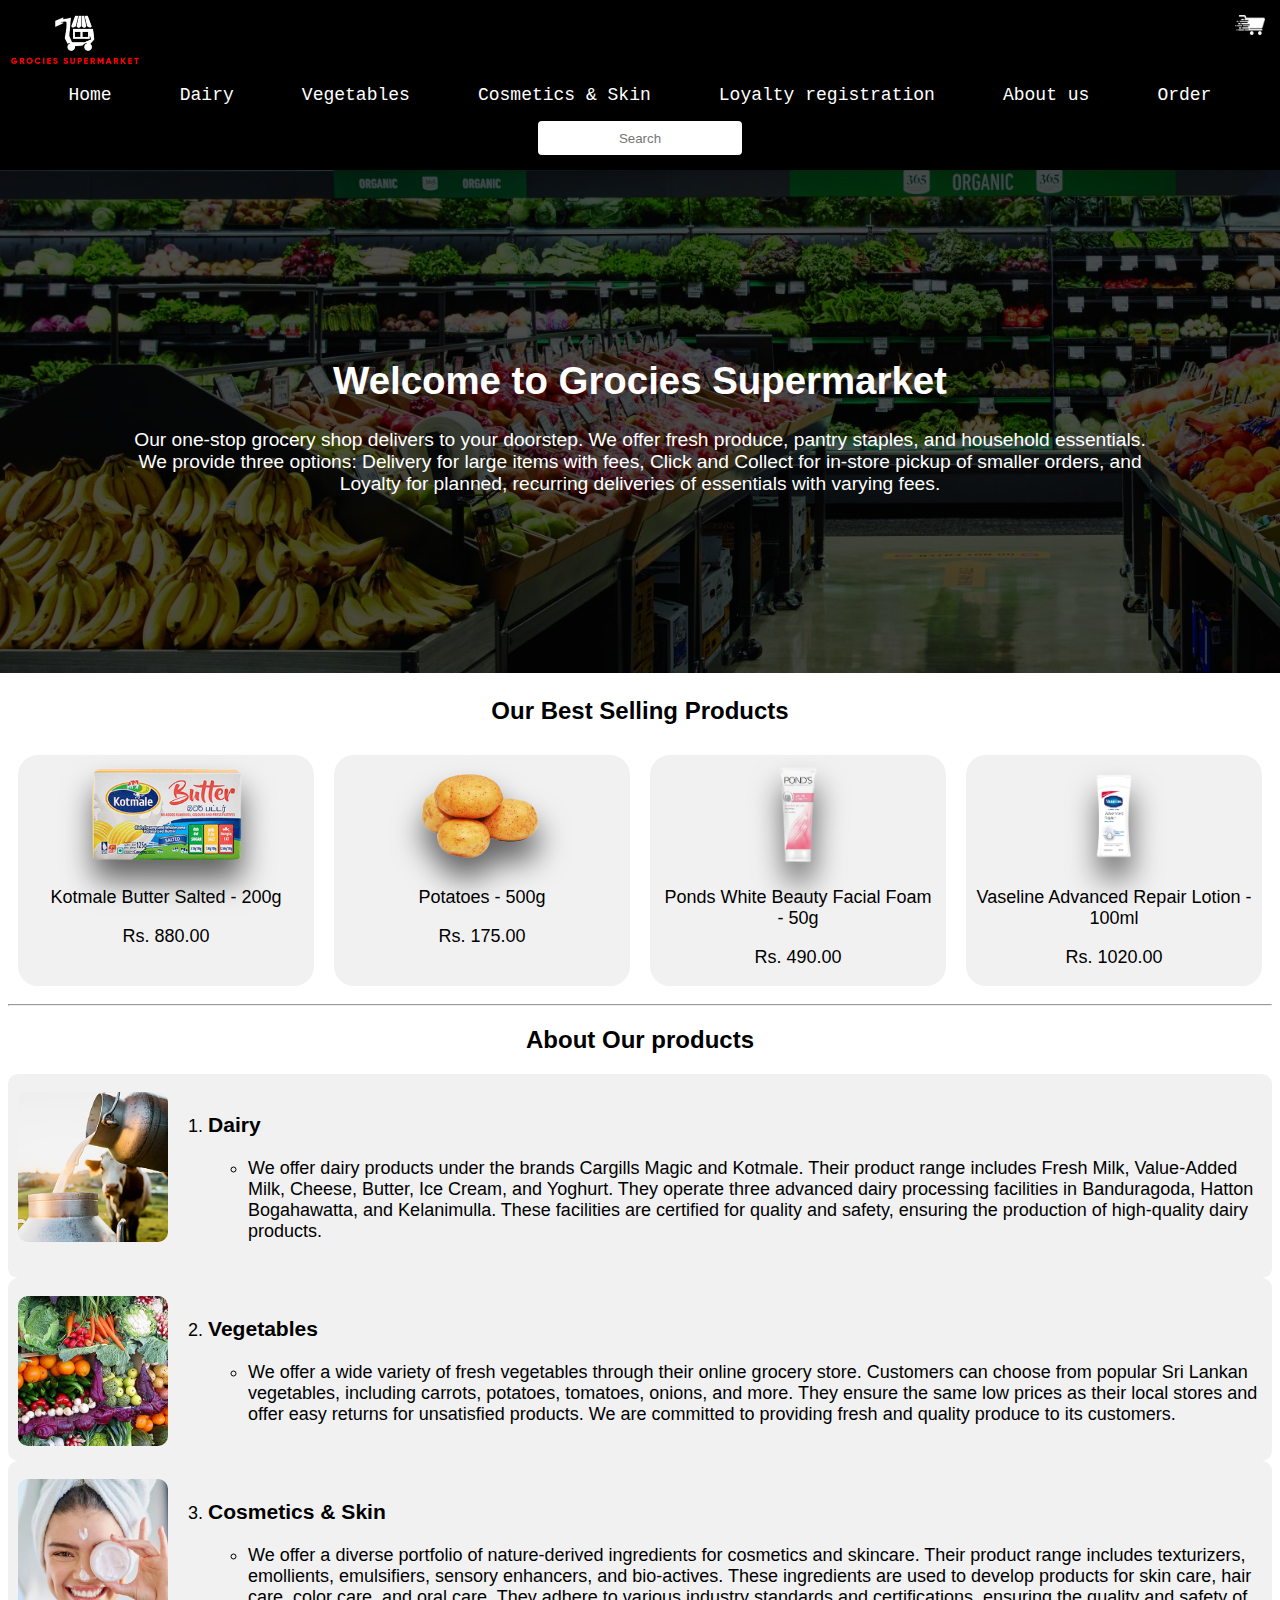
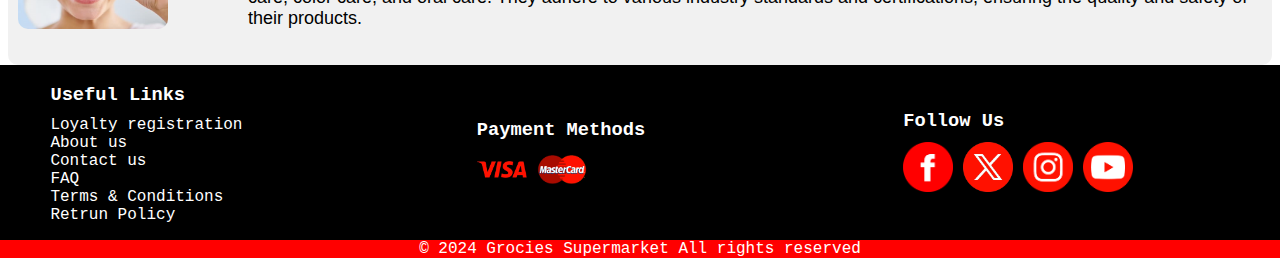
<file: index.html>
<!DOCTYPE html>
<head>
  <meta charset="UTF-8">
  <meta name="viewport" content="width=device-width, initial-scale=1.0"><!--This helps the website adjust to different screen sizes/resolutions-->
  <title>Grocies Supermarket | Home</title>
  <link rel="icon" type="image/x-icon" href="Images/Logo 1.png">
  <!--CSS Links/Files-->
  <link rel="stylesheet" href="CSS/General.css">
  <link rel="stylesheet" href="CSS/Pages.css">
</head>
<body>
  <header>
    <section>
      <nav><!--This is the navigation tag which holds the navigation of the website-->
        <img src="Images/Logo 2.png" alt="Logo" class="logo"><!--This is the logo of the website-->
        <!--<img src="Images/Logo 1.png" alt="Logo" class="logo">-->
        <img src="Images/Cart.png" alt="cart" class="cart">
        <ul>
          <li><a href="Home.html">Home</a></li>        
          <li><a href="Dairy.html">Dairy</a></li>
          <li><a href="Vegetables.html">Vegetables</a></li>
          <li><a href="Cosmetics & Skin.html">Cosmetics & Skin</a></li>
          <li><a href="Loyalty registration.html">Loyalty registration</a></li>
          <li><a href="About us.html">About us</a></li>
          <li><a href="Order.html">Order</a></li>
        </ul>
        <div class="navbar">
          <div class="dropdown">
            <button class="dropbtn">Menue | Home</button>
            <div class="dropdown-content">
              <a href="Home.html">Home</a>      
              <a href="Dairy.html">Dairy</a>
              <a href="Vegetables.html">Vegetables</a>
              <a href="Cosmetics & Skin.html">Cosmetics & Skin</a>
              <a href="Loyalty registration.html">Loyalty registration</a>
              <a href="About us.html">About us</a>
              <a href="Order.html">Order</a>
            </div>
          </div> 
        </div>      
        <form action="#" method="get">
          <input type="text" id="myInput" onkeyup="myFunction()" placeholder="Search">
        </form>
      </nav>
      <ul id="myUL" class="para">
        <li><a href="Dairy.html" target="_blank">Dairy</a></li>
        <li><a href="Vegetables.html" target="_blank">Vegetables</a></li>    
        <li><a href="Cosmetics & Skin.html" target="_blank">Cosmetics & Skin</a></li>
      </ul>
    </section>
  </header>
  <section>
    <div class="banner">
      <img src="Images/Home Page banner.png" alt="Banner" width="100%" style="filter: brightness(30%);">
      <div class="imagetxtcenter">
        <h1>Welcome to Grocies Supermarket</h1>
        <p>Our one-stop grocery shop delivers to your doorstep. 
          We offer fresh produce, pantry staples, and household essentials. 
          We provide three options: Delivery for large items with fees, Click and Collect for in-store pickup of smaller orders, and Loyalty for planned, recurring deliveries of essentials with varying fees.</p>
      </div>
    </div>
  </section>
  <section>
    <center><h2 class="head">Our Best Selling Products</h2></center>
    <div class="bestselling">
      <div>
        <a href="Dairy.html" target="_blank"><img src="Images/Dairy/Kotmale Butter Salted - 200g.png" alt="Kotmale Butter Salted - 200g" class="imagebestselling"></a>
        <p class="para">Kotmale Butter Salted - 200g</p>
        <p class="para">Rs. 880.00</p>
      </div>
      <div>
        <a href="Vegetables.html" target="_blank"><img src="Images/Vegetables/Potatoes - 500g.png" alt="Potatoes - 500g" class="imagebestselling"></a>
        <p class="para">Potatoes - 500g</p>
        <p class="para">Rs. 175.00</p>
      </div>
      <div>
        <a href="Cosmetics & Skin.html" target="_blank"><img src="Images/Cosmetics & Skin/Ponds White Beauty Facial Foam - 50g.png" alt="Ponds White Beauty Facial Foam - 50g" class="imagebestselling"></a>
        <p class="para">Ponds White Beauty Facial Foam - 50g</p>
        <p class="para">Rs. 490.00</p>
      </div>
      <div>
        <a href="Cosmetics & Skin.html" target="_blank"><img src="Images/Cosmetics & Skin/Vaseline Advanced Repair Lotion - 100ml.png" alt="Vaseline Advanced Repair Lotion - 100ml" class="imagebestselling"></a>
        <p class="para">Vaseline Advanced Repair Lotion - 100ml</p>
        <p class="para">Rs. 1020.00</p>
      </div>
    </div>
  </section>
  <hr>
  <main>
    <section>
      <center><h2 class="head">About Our products</h2></center>
      <div class="aboutourproducts">
        <div class="grid">
          <a href="Dairy.html" target="_blank"><img src="Images/Dairy.png" alt="Dairy" class="imagehome"></a>
          <ol class="para">
            <li><h3 class="head">Dairy</h3></li>
            <ul>
              <li><p class="para">We offer dairy products under the brands Cargills Magic and Kotmale. 
              Their product range includes Fresh Milk, Value-Added Milk, Cheese, Butter, Ice Cream, and Yoghurt. 
              They operate three advanced dairy processing facilities in Banduragoda, Hatton Bogahawatta, and Kelanimulla. 
              These facilities are certified for quality and safety, ensuring the production of high-quality dairy products.</p></li>
            </ul>
          </ol>
        </div>
      </div>  
      <div class="aboutourproducts">
        <div class="grid">
          <a href="Vegetables.html" target="_blank"><img src="Images/Vegetables.png" alt="Vegetables" class="imagehome"></a>
          <ol start="2" class="para">
            <li><h3 class="head">Vegetables</h3></li>
            <ul>
              <li><p class="para">We offer a wide variety of fresh vegetables through their online grocery store. 
              Customers can choose from popular Sri Lankan vegetables, including carrots, potatoes, tomatoes, onions, and more. 
              They ensure the same low prices as their local stores and offer easy returns for unsatisfied products. We are committed to providing fresh and quality produce to its customers.</p></li>
            </ul>
          </ol>
        </div>
      </div>
      <div class="aboutourproducts">
        <div class="grid">
          <a href="Cosmetics & Skin.html" target="_blank"><img src="Images/Cosmetics and skin.png" alt="Cosmetics and Skin" class="imagehome"></a>
          <ol start="3" class="para">
            <li><h3 class="head">Cosmetics & Skin</h3></li>
            <ul>
              <li><p class="para">We offer a diverse portfolio of nature-derived ingredients for cosmetics and skincare. 
              Their product range includes texturizers, emollients, emulsifiers, sensory enhancers, and bio-actives. 
              These ingredients are used to develop products for skin care, hair care, color care, and oral care. 
              They adhere to various industry standards and certifications, ensuring the quality and safety of their products.</p></li>
            </ul>
          </ol>
        </div>
      </div>
    </section>
  </main>
  <!--JAVA Links/Files-->
  <script src="JavaScript/General.js"></script>
</body>
<footer>
  <!--References used while bilding this website-->
  <!--Cargills (2022a). Ayush Anti Pimple Turmeric Face Wash. [online] Cargills. Available at: https://cargillsonline.com/ProductDetails/skin-care/Ayush-Anti-Pimple-Turmeric-Face-Wash?ID=+dJOrpRcMyWVhbSzkKIqNg== [Accessed 6 Apr. 2024]. -->
  <!--Cargills (2022b). Beetroot. [online] Cargills. Available at: https://cargillsonline.com/ProductDetails/Vegetables/Beetroot?ID=wWp93RbbN+hrgnNsfM7m+g== [Accessed 6 Apr. 2024]. -->
  <!--Cargills (2022c). Chandanalepa Face Cream. [online] Cargills. Available at: https://cargillsonline.com/ProductDetails/skin-care/Chandanalepa-Face-Cream?ID=7BE0bouhRTtygQFrRfhGrA== [Accessed 6 Apr. 2024]. -->
  <!--Cargills (2022d). Diamond Full Cream Milk Powder. [online] Cargills. Available at: https://cargillsonline.com/ProductDetails/Dairy/Diamond-Full-Cream-Milk-Powder?ID=sQt+N4V+fCezk4DH473WpQ== [Accessed 6 Apr. 2024]. -->
  <!--Cargills (2022e). Green Beans. [online] Cargills. Available at: https://cargillsonline.com/ProductDetails/Vegetables/Green-Beans?ID=2g0rVXCn0UhiFgkuTZnNgA== [Accessed 6 Apr. 2024]. -->
  <!--Cargills (2022f). Green Chillies. [online] Cargills. Available at: https://cargillsonline.com/ProductDetails/Vegetables/Green-Chillies?ID=7s4FPmzJRNWg0Ea0ygtTUA== [Accessed 6 Apr. 2024]. -->
  <!--Cargills (2022g). Kotmale Butter Salted. [online] Cargills. Available at: https://cargillsonline.com/ProductDetails/Dairy/Kotmale-Butter-Salted?ID=ESPTYvr9ZT3Ra8lffEXm+g== [Accessed 6 Apr. 2024]. -->
  <!--Cargills (2022h). Kotmale Drinking Yoghurt Strawberry. [online] Cargills. Available at: https://cargillsonline.com/ProductDetails/Dairy/Kotmale-Drinking-Yoghurt-Strawberry?ID=bGZdJpOrlXykJRmaE7G6VQ== [Accessed 6 Apr. 2024]. -->
  <!--Cargills (2022i). Kotmale Processed Cheese Wedges. [online] Cargills. Available at: https://cargillsonline.com/ProductDetails/Dairy/Kotmale-Processed-Cheese-Wedges?ID=y4K2H+uKIbp0RWDprR0t2A== [Accessed 6 Apr. 2024]. -->
  <!--Cargills (2022j). Milkmaid Condensed Milk. [online] Cargills. Available at: https://cargillsonline.com/ProductDetails/Dairy/Milkmaid-Condensed-Milk?ID=Em1GPI1wiW+z9w89sKr0+g== [Accessed 6 Apr. 2024]. -->
  <!--Cargills (2022k). Nature`s Secrets Aloe 94% Gel. [online] Cargills. Available at: https://cargillsonline.com/ProductDetails/skin-care/Natures-Secrets-Aloe-94-Gel?ID=Q2gcUJEvKAnsJbpqHiLO9w== [Accessed 6 Apr. 2024]. -->
  <!--Cargills (2022l). Ponds White Beauty Facial Foam. [online] Cargills. Available at: https://cargillsonline.com/ProductDetails/skin-care/Ponds-White-Beauty-Facial-Foam?ID=2zyIN5iAyQnXUxSrZaf5Ig== [Accessed 6 Apr. 2024]. -->
  <!--Cargills (2022m). Potatoes. [online] Cargills. Available at: https://cargillsonline.com/ProductDetails/Vegetables/Potatoes?ID=0OkhDr2+zvrqwPcCwgG84Q== [Accessed 6 Apr. 2024]. -->
  <!--Cargills (2022n). Pumpkin. [online] Cargills. Available at: https://cargillsonline.com/ProductDetails/Vegetables/Pumpkin?ID=qj8wfINXz6erq70szTdrgw== [Accessed 6 Apr. 2024].-->
  <!--Cargills (2022o). Richlife Vanilla Flavoured Milk. [online] Cargills. Available at: https://cargillsonline.com/ProductDetails/Dairy/Richlife-Vanilla-Flavoured-Milk?ID=2aFBezsTUv/d2rz9j2K6qA== [Accessed 6 Apr. 2024].-->
  <!--Cargills (2022p). Tomato. [online] Cargills. Available at: https://cargillsonline.com/ProductDetails/Vegetables/Tomato?ID=9GFndZqeRfzMUmiXHOH9Aw== [Accessed 6 Apr. 2024].-->
  <!--Cargills (2022q). Vaseline Advanced Repair Lotion. [online] Cargills. Available at: https://cargillsonline.com/ProductDetails/skin-care/Vaseline-Advanced-Repair-Lotion?ID=d1VhkPMkb15q5KohtZWpOg== [Accessed 6 Apr. 2024].-->
  <!--Cargills (2022r). Vaseline Healthy White Lotion. [online] Cargills. Available at: https://cargillsonline.com/ProductDetails/skin-care/Vaseline-Healthy-White-Lotion?ID=fu4OU80DKFwLEH/Dxe+IJg== [Accessed 6 Apr. 2024].-->
  <!--Cargills (2022c). Cargills Online - Sri Lanka’s Freshest Online Grocery Store. [online] Cargills. Available at: https://cargillsonline.com/ContactUs [Accessed 6 Apr. 2024]. -->
  <!--Cargills (2022d). Cargills Online - Sri Lanka’s Freshest Online Grocery Store. [online] Cargills. Available at: https://cargillsonline.com/Faq. -->
  <!--Cargills (2022e). Cargills Online - Sri Lanka’s Freshest Online Grocery Store. [online] Cargills. Available at: https://cargillsonline.com/TermConditions [Accessed 6 Apr. 2024]. -->
  <!--Cargills (2022f). Cargills Online - Sri Lanka’s Freshest Online Grocery Store. [online] Cargills. Available at: https://cargillsonline.com/ReturnPolicy [Accessed 6 Apr. 2024].-->
  <!--www.facebook.com. (n.d.). Cargills Online - Facebook. [online] Available at: https://web.facebook.com/cargillsonline [Accessed 28 Apr. 2024].-->
  <!--www.twitter.com. (n.d.). Cargills Online - Twitter. [online] Available at: https://twitter.com/CargillsOnline [Accessed 28 Apr. 2024].-->
  <!--www.instagram.com. (n.d.). Cargills Online - Instagram. [online] Available at: https://www.instagram.com/cargillsonline/ [Accessed 28 Apr. 2024].-->
  <!--www.youtube.com. (n.d.). Cargills Online - YouTube. [online] Available at: https://www.youtube.com/channel/UCJalrbJo6XQRGahj_iRMNAg [Accessed 28 Apr. 2024].-->

  <div class="footer-content">
    <div class="footer-section left">
        <h3>Useful Links</h3>
        <ul>
          <li><a href="Loyalty registration.html" target="_blank">Loyalty registration</a></li>  
          <li><a href="About us.html" target="_blank">About us</a></li>
          <li><a href="https://cargillsonline.com/ContactUs" target="_blank">Contact us</a></li>
          <li><a href="https://cargillsonline.com/Faq" target="_blank">FAQ</a></li>
          <li><a href="https://cargillsonline.com/TermConditions" target="_blank">Terms & Conditions</a></li>
          <li><a href="https://cargillsonline.com/ReturnPolicy" target="_blank">Retrun Policy</a></li>
        </ul>
    </div>
    <div class="footer-section middle">
        <h3>Payment Methods</h3>
        <div class="payment-methods">
            <img src="Images/Visa.png" alt="Visa">
            <img src="Images/MasterCard.png" alt="Mastercard">
        </div>
    </div>
    <div class="footer-section right">
        <h3>Follow Us</h3>
        <div class="social-media">
          <a href="https://web.facebook.com/cargillsonline" target="_blank">
            <img src="Images/Facebook.png" alt="Facebook">
          </a>
          <a href="https://twitter.com/CargillsOnline" target="_blank">
            <img src="Images/Twitter.png" alt="Twitter">
          </a>
          <a href="https://www.instagram.com/cargillsonline/" target="_blank">
            <img src="Images/Instagram.png" alt="Instgram">
          </a>
          <a href="https://www.youtube.com/channel/UCJalrbJo6XQRGahj_iRMNAg" target="_blank">
            <img src="Images/YouTube.png" alt="YouTube">
          </a>
        </div>
    </div>
  </div>
  <div class="rights"><p>&copy; 2024 Grocies Supermarket All rights reserved</p></div>
</footer>
</html>
</file>
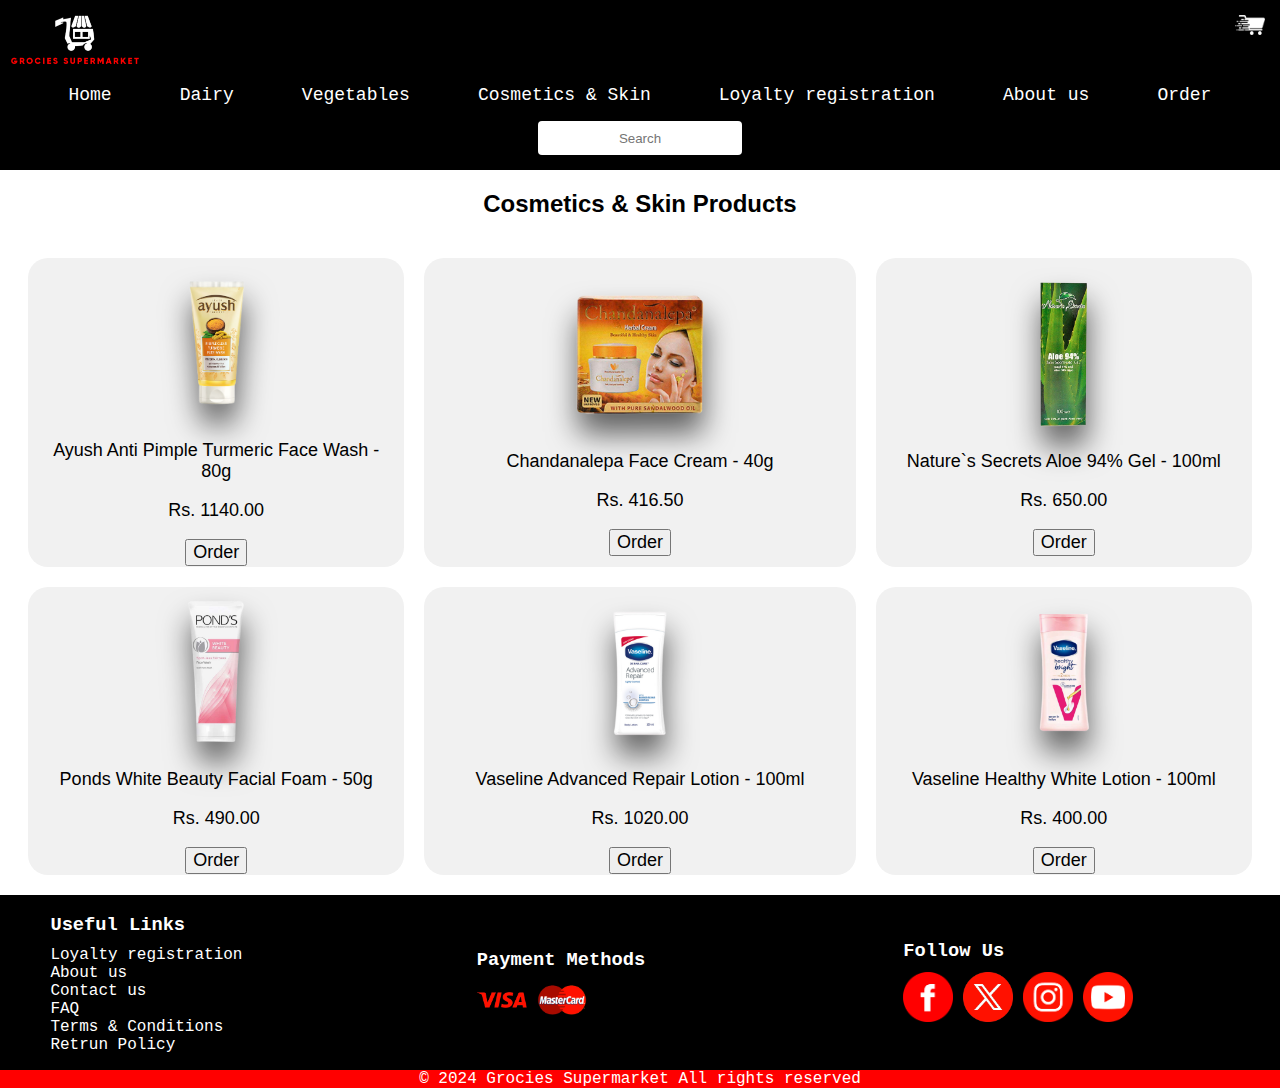
<file: Cosmetics & Skin.html>
<!DOCTYPE html>
<head>
  <meta charset="UTF-8">
  <meta name="viewport" content="width=device-width, initial-scale=1.0">
  <title>Grocies Supermarket | Cosmetics & Skin</title>
  <link rel="icon" type="image/x-icon" href="Images/Logo 1.png">
  <link rel="stylesheet" href="CSS/General.css">
  <link rel="stylesheet" href="CSS/Pages.css">
</head>
<body>
  <header>
    <section>
      <nav>
        <img src="Images/Logo 2.png" alt="Logo" class="logo">
        <!--<img src="Images/Logo 1.png" alt="Logo" class="logo">-->
        <img src="Images/Cart.png" alt="cart" class="cart">
        <ul>
          <li><a href="Home.html">Home</a></li>        
          <li><a href="Dairy.html">Dairy</a></li>
          <li><a href="Vegetables.html">Vegetables</a></li>
          <li><a href="Cosmetics & Skin.html">Cosmetics & Skin</a></li>
          <li><a href="Loyalty registration.html">Loyalty registration</a></li>
          <li><a href="About us.html">About us</a></li>
          <li><a href="Order.html">Order</a></li>
        </ul>
        <div class="navbar">
          <div class="dropdown">
            <button class="dropbtn">Menue | Cosmetics & Skin</button>
            <div class="dropdown-content">
              <a href="Home.html">Home</a>      
              <a href="Dairy.html">Dairy</a>
              <a href="Vegetables.html">Vegetables</a>
              <a href="Cosmetics & Skin.html">Cosmetics & Skin</a>
              <a href="Loyalty registration.html">Loyalty registration</a>
              <a href="About us.html">About us</a>
              <a href="Order.html">Order</a>
            </div>
          </div> 
        </div>        
        <form action="#" method="get">
          <input type="text" id="myInput" onkeyup="myFunction()" placeholder="Search">
        </form>
      </nav>
      <ul id="myUL" class="para">
        <li><a href="Dairy.html" target="_blank">Dairy</a></li>
        <li><a href="Vegetables.html" target="_blank">Vegetables</a></li>    
        <li><a href="Cosmetics & Skin.html" target="_blank">Cosmetics & Skin</a></li>
      </ul>
    </section>
  </header>
  <main>
    <section>
      <center><h2 class="head">Cosmetics & Skin Products</h2></center>
      <center><table class="candstablespace">
        <tr class="candstabletr">
          <td class="candstable candstabletd">
              <img src="Images/Cosmetics & Skin/Ayush Anti Pimple Turmeric Face Wash - 80g.png" alt="Ayush Anti Pimple Turmeric Face Wash - 80g" class="imagecosmeticsskin"></a>
              <p class="para">Ayush Anti Pimple Turmeric Face Wash - 80g</p>
              <p class="para">Rs. 1140.00</p>
              <center>
                <div class="orderdiv para">
                  <a href="Order.html" target="_blank"><button type="submit" class="order-button para">Order</button></a>
                </div>
              </center>
          </td>
          <td class="candstable candstabletd">
              <img src="Images/Cosmetics & Skin/Chandanalepa Face Cream - 40g.png" alt="Chandanalepa Face Cream - 40g" class="imagecosmeticsskin"></a>
              <p class="para">Chandanalepa Face Cream - 40g</p>
              <p class="para">Rs. 416.50</p>
              <center>
                <div class="orderdiv para">
                  <a href="Order.html" target="_blank"><button type="submit" class="order-button para">Order</button></a>
                </div>
              </center>
          </td>
          <td class="candstable candstabletd">
              <img src="Images/Cosmetics & Skin/Nature`s Secrets Aloe 94% Gel - 100ml.png" alt="Nature`s Secrets Aloe 94% Gel - 100ml" class="imagecosmeticsskin"></a>
              <p class="para">Nature`s Secrets Aloe 94% Gel - 100ml</p>
              <p class="para">Rs. 650.00</p>
              <center>
                <div class="orderdiv para">
                  <a href="Order.html" target="_blank"><button type="submit" class="order-button para">Order</button></a>
                </div>
              </center>
          </td>
        </tr>
        <tr class="candstabletr">
          <td class="candstable candstabletd">
              <img src="Images/Cosmetics & Skin/Ponds White Beauty Facial Foam - 50g.png" alt="Ponds White Beauty Facial Foam - 50g" class="imagecosmeticsskin"></a>
              <p class="para">Ponds White Beauty Facial Foam - 50g</p>
              <p class="para">Rs. 490.00</p>
              <center>
                <div class="orderdiv para">
                  <a href="Order.html" target="_blank"><button type="submit" class="order-button para">Order</button></a>
                </div>
              </center>
          </td>
          <td class="candstable candstabletd">
              <img src="Images/Cosmetics & Skin/Vaseline Advanced Repair Lotion - 100ml.png" alt="Vaseline Advanced Repair Lotion - 100ml" class="imagecosmeticsskin"></a>
              <p class="para">Vaseline Advanced Repair Lotion - 100ml</p>
              <p class="para">Rs. 1020.00</p>
              <center>
                <div class="orderdiv para">
                  <a href="Order.html" target="_blank"><button type="submit" class="order-button para">Order</button></a>
                </div>
              </center>
          </td>
          <td class="candstable candstabletd">
              <img src="Images/Cosmetics & Skin/Vaseline Healthy White Lotion - 100ml.png" alt="Vaseline Healthy White Lotion - 100ml" class="imagecosmeticsskin"></a>
              <p class="para">Vaseline Healthy White Lotion - 100ml</p>
              <p class="para">Rs. 400.00</p>
              <center>
                <div class="orderdiv para">
                  <a href="Order.html" target="_blank"><button type="submit" class="order-button para">Order</button></a>
                </div>
              </center>
          </td>
        </tr>
      </table></center>
    </section>
  </main>
  <script src="JavaScript/General.js"></script>
</body>
<footer>
  <!--Cargills (2022a). Ayush Anti Pimple Turmeric Face Wash. [online] Cargills. Available at: https://cargillsonline.com/ProductDetails/skin-care/Ayush-Anti-Pimple-Turmeric-Face-Wash?ID=+dJOrpRcMyWVhbSzkKIqNg== [Accessed 6 Apr. 2024]. -->
  <!--Cargills (2022b). Beetroot. [online] Cargills. Available at: https://cargillsonline.com/ProductDetails/Vegetables/Beetroot?ID=wWp93RbbN+hrgnNsfM7m+g== [Accessed 6 Apr. 2024]. -->
  <!--Cargills (2022c). Chandanalepa Face Cream. [online] Cargills. Available at: https://cargillsonline.com/ProductDetails/skin-care/Chandanalepa-Face-Cream?ID=7BE0bouhRTtygQFrRfhGrA== [Accessed 6 Apr. 2024]. -->
  <!--Cargills (2022d). Diamond Full Cream Milk Powder. [online] Cargills. Available at: https://cargillsonline.com/ProductDetails/Dairy/Diamond-Full-Cream-Milk-Powder?ID=sQt+N4V+fCezk4DH473WpQ== [Accessed 6 Apr. 2024]. -->
  <!--Cargills (2022e). Green Beans. [online] Cargills. Available at: https://cargillsonline.com/ProductDetails/Vegetables/Green-Beans?ID=2g0rVXCn0UhiFgkuTZnNgA== [Accessed 6 Apr. 2024]. -->
  <!--Cargills (2022f). Green Chillies. [online] Cargills. Available at: https://cargillsonline.com/ProductDetails/Vegetables/Green-Chillies?ID=7s4FPmzJRNWg0Ea0ygtTUA== [Accessed 6 Apr. 2024]. -->
  <!--Cargills (2022g). Kotmale Butter Salted. [online] Cargills. Available at: https://cargillsonline.com/ProductDetails/Dairy/Kotmale-Butter-Salted?ID=ESPTYvr9ZT3Ra8lffEXm+g== [Accessed 6 Apr. 2024]. -->
  <!--Cargills (2022h). Kotmale Drinking Yoghurt Strawberry. [online] Cargills. Available at: https://cargillsonline.com/ProductDetails/Dairy/Kotmale-Drinking-Yoghurt-Strawberry?ID=bGZdJpOrlXykJRmaE7G6VQ== [Accessed 6 Apr. 2024]. -->
  <!--Cargills (2022i). Kotmale Processed Cheese Wedges. [online] Cargills. Available at: https://cargillsonline.com/ProductDetails/Dairy/Kotmale-Processed-Cheese-Wedges?ID=y4K2H+uKIbp0RWDprR0t2A== [Accessed 6 Apr. 2024]. -->
  <!--Cargills (2022j). Milkmaid Condensed Milk. [online] Cargills. Available at: https://cargillsonline.com/ProductDetails/Dairy/Milkmaid-Condensed-Milk?ID=Em1GPI1wiW+z9w89sKr0+g== [Accessed 6 Apr. 2024]. -->
  <!--Cargills (2022k). Nature`s Secrets Aloe 94% Gel. [online] Cargills. Available at: https://cargillsonline.com/ProductDetails/skin-care/Natures-Secrets-Aloe-94-Gel?ID=Q2gcUJEvKAnsJbpqHiLO9w== [Accessed 6 Apr. 2024]. -->
  <!--Cargills (2022l). Ponds White Beauty Facial Foam. [online] Cargills. Available at: https://cargillsonline.com/ProductDetails/skin-care/Ponds-White-Beauty-Facial-Foam?ID=2zyIN5iAyQnXUxSrZaf5Ig== [Accessed 6 Apr. 2024]. -->
  <!--Cargills (2022m). Potatoes. [online] Cargills. Available at: https://cargillsonline.com/ProductDetails/Vegetables/Potatoes?ID=0OkhDr2+zvrqwPcCwgG84Q== [Accessed 6 Apr. 2024]. -->
  <!--Cargills (2022n). Pumpkin. [online] Cargills. Available at: https://cargillsonline.com/ProductDetails/Vegetables/Pumpkin?ID=qj8wfINXz6erq70szTdrgw== [Accessed 6 Apr. 2024].-->
  <!--Cargills (2022o). Richlife Vanilla Flavoured Milk. [online] Cargills. Available at: https://cargillsonline.com/ProductDetails/Dairy/Richlife-Vanilla-Flavoured-Milk?ID=2aFBezsTUv/d2rz9j2K6qA== [Accessed 6 Apr. 2024].-->
  <!--Cargills (2022p). Tomato. [online] Cargills. Available at: https://cargillsonline.com/ProductDetails/Vegetables/Tomato?ID=9GFndZqeRfzMUmiXHOH9Aw== [Accessed 6 Apr. 2024].-->
  <!--Cargills (2022q). Vaseline Advanced Repair Lotion. [online] Cargills. Available at: https://cargillsonline.com/ProductDetails/skin-care/Vaseline-Advanced-Repair-Lotion?ID=d1VhkPMkb15q5KohtZWpOg== [Accessed 6 Apr. 2024].-->
  <!--Cargills (2022r). Vaseline Healthy White Lotion. [online] Cargills. Available at: https://cargillsonline.com/ProductDetails/skin-care/Vaseline-Healthy-White-Lotion?ID=fu4OU80DKFwLEH/Dxe+IJg== [Accessed 6 Apr. 2024].-->
  <!--Cargills (2022c). Cargills Online - Sri Lanka’s Freshest Online Grocery Store. [online] Cargills. Available at: https://cargillsonline.com/ContactUs [Accessed 6 Apr. 2024]. -->
  <!--Cargills (2022d). Cargills Online - Sri Lanka’s Freshest Online Grocery Store. [online] Cargills. Available at: https://cargillsonline.com/Faq. -->
  <!--Cargills (2022e). Cargills Online - Sri Lanka’s Freshest Online Grocery Store. [online] Cargills. Available at: https://cargillsonline.com/TermConditions [Accessed 6 Apr. 2024]. -->
  <!--Cargills (2022f). Cargills Online - Sri Lanka’s Freshest Online Grocery Store. [online] Cargills. Available at: https://cargillsonline.com/ReturnPolicy [Accessed 6 Apr. 2024].-->
  <!--www.facebook.com. (n.d.). Cargills Online - Facebook. [online] Available at: https://web.facebook.com/cargillsonline [Accessed 28 Apr. 2024].-->
  <!--www.twitter.com. (n.d.). Cargills Online - Twitter. [online] Available at: https://twitter.com/CargillsOnline [Accessed 28 Apr. 2024].-->
  <!--www.instagram.com. (n.d.). Cargills Online - Instagram. [online] Available at: https://www.instagram.com/cargillsonline/ [Accessed 28 Apr. 2024].-->
  <!--www.youtube.com. (n.d.). Cargills Online - YouTube. [online] Available at: https://www.youtube.com/channel/UCJalrbJo6XQRGahj_iRMNAg [Accessed 28 Apr. 2024].-->
  <div class="footer-content">
    <div class="footer-section left">
        <h3>Useful Links</h3>
        <ul>
          <li><a href="Loyalty registration.html" target="_blank">Loyalty registration</a></li>  
          <li><a href="About us.html" target="_blank">About us</a></li>
          <li><a href="https://cargillsonline.com/ContactUs" target="_blank">Contact us</a></li>
          <li><a href="https://cargillsonline.com/Faq" target="_blank">FAQ</a></li>
          <li><a href="https://cargillsonline.com/TermConditions" target="_blank">Terms & Conditions</a></li>
          <li><a href="https://cargillsonline.com/ReturnPolicy" target="_blank">Retrun Policy</a></li>
        </ul>
    </div>
    <div class="footer-section middle">
        <h3>Payment Methods</h3>
        <div class="payment-methods">
            <img src="Images/Visa.png" alt="Visa">
            <img src="Images/MasterCard.png" alt="Mastercard">
        </div>
    </div>
    <div class="footer-section right">
        <h3>Follow Us</h3>
        <div class="social-media">
          <a href="https://web.facebook.com/cargillsonline" target="_blank">
            <img src="Images/Facebook.png" alt="Facebook">
          </a>
          <a href="https://twitter.com/CargillsOnline" target="_blank">
            <img src="Images/Twitter.png" alt="Twitter">
          </a>
          <a href="https://www.instagram.com/cargillsonline/" target="_blank">
            <img src="Images/Instagram.png" alt="Instgram">
          </a>
          <a href="https://www.youtube.com/channel/UCJalrbJo6XQRGahj_iRMNAg" target="_blank">
            <img src="Images/YouTube.png" alt="YouTube">
          </a>
        </div>
    </div>
  </div>
  <div class="rights"><p>&copy; 2024 Grocies Supermarket All rights reserved</p></div>
</footer>
</html>
</file>
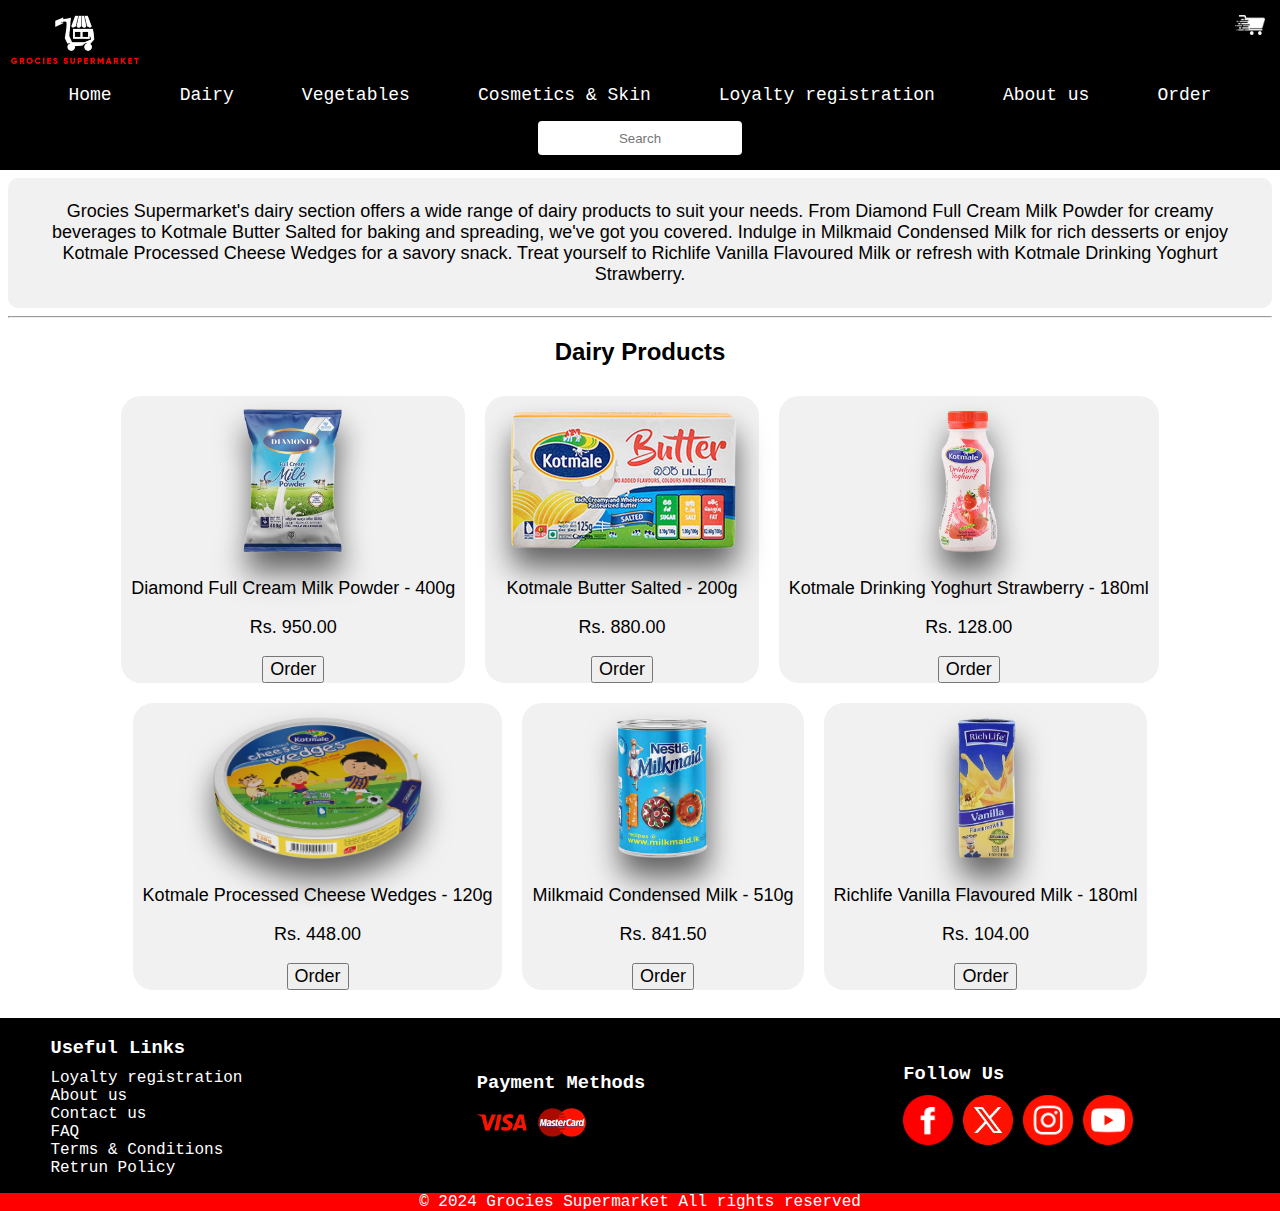
<file: Dairy.html>
<!DOCTYPE html>
<head>
  <meta charset="UTF-8">
  <meta name="viewport" content="width=device-width, initial-scale=1.0">
  <title>Grocies Supermarket | Dairy</title>
  <link rel="icon" type="image/x-icon" href="Images/Logo 1.png">
  <link rel="stylesheet" href="CSS/General.css">
  <link rel="stylesheet" href="CSS/Pages.css">
</head>
<body>
  <header>
    <section>
      <nav>
        <img src="Images/Logo 2.png" alt="Logo" class="logo">
        <!--<img src="Images/Logo 1.png" alt="Logo" class="logo">-->
        <img src="Images/Cart.png" alt="cart" class="cart">
        <ul>
          <li><a href="Home.html">Home</a></li>        
          <li><a href="Dairy.html">Dairy</a></li>
          <li><a href="Vegetables.html">Vegetables</a></li>
          <li><a href="Cosmetics & Skin.html">Cosmetics & Skin</a></li>
          <li><a href="Loyalty registration.html">Loyalty registration</a></li>
          <li><a href="About us.html">About us</a></li>
          <li><a href="Order.html">Order</a></li>
        </ul>
        <div class="navbar">
          <div class="dropdown">
            <button class="dropbtn">Menue | Dairy</button>
            <div class="dropdown-content">
              <a href="Home.html">Home</a>      
              <a href="Dairy.html">Dairy</a>
              <a href="Vegetables.html">Vegetables</a>
              <a href="Cosmetics & Skin.html">Cosmetics & Skin</a>
              <a href="Loyalty registration.html">Loyalty registration</a>
              <a href="About us.html">About us</a>
              <a href="Order.html">Order</a>
            </div>
          </div> 
        </div>        
        <form action="#" method="get">
          <input type="text" id="myInput" onkeyup="myFunction()" placeholder="Search">
        </form>
      </nav>
      <ul id="myUL" class="para">
        <li><a href="Dairy.html" target="_blank">Dairy</a></li>
        <li><a href="Vegetables.html" target="_blank">Vegetables</a></li>    
        <li><a href="Cosmetics & Skin.html" target="_blank">Cosmetics & Skin</a></li>
      </ul>
    </section>
  </header>
  <section>
    <div class="aboutdairy">
      <p class="para">Grocies Supermarket's dairy section offers a wide range of dairy products to suit your needs. 
      From Diamond Full Cream Milk Powder for creamy beverages to Kotmale Butter Salted for baking and spreading, we've got you covered. 
      Indulge in Milkmaid Condensed Milk for rich desserts or enjoy Kotmale Processed Cheese Wedges for a savory snack. 
      Treat yourself to Richlife Vanilla Flavoured Milk or refresh with Kotmale Drinking Yoghurt Strawberry.</p>
    </div>
  </section>
  <hr>
  <main>
    <section>
      <center><h2 class="head">Dairy Products</h2></center>
      <div class="dairyflex">
        <div>
          <img src="Images/Dairy/Diamond Full Cream Milk Powder - 400g.png" alt="Diamond Full Cream Milk Powder - 400g" class="imagedairy"></a>
          <p class="para">Diamond Full Cream Milk Powder - 400g</p>
          <p class="para">Rs. 950.00</p>
          <center>
            <div class="orderdiv para">
              <a href="Order.html" target="_blank"><button type="submit" class="order-button para">Order</button></a>
            </div>
          </center>
        </div>
        <div>
          <img src="Images/Dairy/Kotmale Butter Salted - 200g.png" alt="Kotmale Butter Salted - 200g" class="imagedairy"></a>
          <p class="para">Kotmale Butter Salted - 200g</p>
          <p class="para">Rs. 880.00</p>
          <center>
            <div class="orderdiv para">
              <a href="Order.html" target="_blank"><button type="submit" class="order-button para">Order</button></a>
            </div>
          </center>
        </div>
        <div>
          <img src="Images/Dairy/Kotmale Drinking Yoghurt Strawberry - 180ml.png" alt="Kotmale Drinking Yoghurt Strawberry - 180ml" class="imagedairy"></a>
          <p class="para">Kotmale Drinking Yoghurt Strawberry - 180ml</p>
          <p class="para">Rs. 128.00</p>
          <center>
            <div class="orderdiv para">
              <a href="Order.html" target="_blank"><button type="submit" class="order-button para">Order</button></a>
            </div>
          </center>
        </div>
        <div>
          <img src="Images/Dairy/Kotmale Processed Cheese Wedges - 120g.png" alt="Kotmale Processed Cheese Wedges - 120g" class="imagedairy"></a>
          <p class="para">Kotmale Processed Cheese Wedges - 120g</p>
          <p class="para">Rs. 448.00</p>
          <center>
            <div class="orderdiv para">
              <a href="Order.html" target="_blank"><button type="submit" class="order-button para">Order</button></a>
            </div>
          </center>
        </div>
        <div>
          <img src="Images/Dairy/Milkmaid Condensed Milk - 510g.png" alt="Milkmaid Condensed Milk - 510g" class="imagedairy"></a>
          <p class="para">Milkmaid Condensed Milk - 510g</p>
          <p class="para">Rs. 841.50</p>
          <center>
            <div class="orderdiv para">
              <a href="Order.html" target="_blank"><button type="submit" class="order-button para">Order</button></a>
            </div>
          </center>
        </div>
        <div>
          <img src="Images/Dairy/Richlife Vanilla Flavoured Milk - 180ml.png" alt="Richlife Vanilla Flavoured Milk - 180ml" class="imagedairy"></a>
          <p class="para">Richlife Vanilla Flavoured Milk - 180ml</p>
          <p class="para">Rs. 104.00</p>
          <center>
            <div class="orderdiv para">
              <a href="Order.html" target="_blank"><button type="submit" class="order-button para">Order</button></a>
            </div>
          </center>
        </div>
      </div>
    </section>
  </main>
  <br>
  <script src="JavaScript/General.js"></script>
</body>
<footer>
  <!--Cargills (2022a). Ayush Anti Pimple Turmeric Face Wash. [online] Cargills. Available at: https://cargillsonline.com/ProductDetails/skin-care/Ayush-Anti-Pimple-Turmeric-Face-Wash?ID=+dJOrpRcMyWVhbSzkKIqNg== [Accessed 6 Apr. 2024]. -->
  <!--Cargills (2022b). Beetroot. [online] Cargills. Available at: https://cargillsonline.com/ProductDetails/Vegetables/Beetroot?ID=wWp93RbbN+hrgnNsfM7m+g== [Accessed 6 Apr. 2024]. -->
  <!--Cargills (2022c). Chandanalepa Face Cream. [online] Cargills. Available at: https://cargillsonline.com/ProductDetails/skin-care/Chandanalepa-Face-Cream?ID=7BE0bouhRTtygQFrRfhGrA== [Accessed 6 Apr. 2024]. -->
  <!--Cargills (2022d). Diamond Full Cream Milk Powder. [online] Cargills. Available at: https://cargillsonline.com/ProductDetails/Dairy/Diamond-Full-Cream-Milk-Powder?ID=sQt+N4V+fCezk4DH473WpQ== [Accessed 6 Apr. 2024]. -->
  <!--Cargills (2022e). Green Beans. [online] Cargills. Available at: https://cargillsonline.com/ProductDetails/Vegetables/Green-Beans?ID=2g0rVXCn0UhiFgkuTZnNgA== [Accessed 6 Apr. 2024]. -->
  <!--Cargills (2022f). Green Chillies. [online] Cargills. Available at: https://cargillsonline.com/ProductDetails/Vegetables/Green-Chillies?ID=7s4FPmzJRNWg0Ea0ygtTUA== [Accessed 6 Apr. 2024]. -->
  <!--Cargills (2022g). Kotmale Butter Salted. [online] Cargills. Available at: https://cargillsonline.com/ProductDetails/Dairy/Kotmale-Butter-Salted?ID=ESPTYvr9ZT3Ra8lffEXm+g== [Accessed 6 Apr. 2024]. -->
  <!--Cargills (2022h). Kotmale Drinking Yoghurt Strawberry. [online] Cargills. Available at: https://cargillsonline.com/ProductDetails/Dairy/Kotmale-Drinking-Yoghurt-Strawberry?ID=bGZdJpOrlXykJRmaE7G6VQ== [Accessed 6 Apr. 2024]. -->
  <!--Cargills (2022i). Kotmale Processed Cheese Wedges. [online] Cargills. Available at: https://cargillsonline.com/ProductDetails/Dairy/Kotmale-Processed-Cheese-Wedges?ID=y4K2H+uKIbp0RWDprR0t2A== [Accessed 6 Apr. 2024]. -->
  <!--Cargills (2022j). Milkmaid Condensed Milk. [online] Cargills. Available at: https://cargillsonline.com/ProductDetails/Dairy/Milkmaid-Condensed-Milk?ID=Em1GPI1wiW+z9w89sKr0+g== [Accessed 6 Apr. 2024]. -->
  <!--Cargills (2022k). Nature`s Secrets Aloe 94% Gel. [online] Cargills. Available at: https://cargillsonline.com/ProductDetails/skin-care/Natures-Secrets-Aloe-94-Gel?ID=Q2gcUJEvKAnsJbpqHiLO9w== [Accessed 6 Apr. 2024]. -->
  <!--Cargills (2022l). Ponds White Beauty Facial Foam. [online] Cargills. Available at: https://cargillsonline.com/ProductDetails/skin-care/Ponds-White-Beauty-Facial-Foam?ID=2zyIN5iAyQnXUxSrZaf5Ig== [Accessed 6 Apr. 2024]. -->
  <!--Cargills (2022m). Potatoes. [online] Cargills. Available at: https://cargillsonline.com/ProductDetails/Vegetables/Potatoes?ID=0OkhDr2+zvrqwPcCwgG84Q== [Accessed 6 Apr. 2024]. -->
  <!--Cargills (2022n). Pumpkin. [online] Cargills. Available at: https://cargillsonline.com/ProductDetails/Vegetables/Pumpkin?ID=qj8wfINXz6erq70szTdrgw== [Accessed 6 Apr. 2024].-->
  <!--Cargills (2022o). Richlife Vanilla Flavoured Milk. [online] Cargills. Available at: https://cargillsonline.com/ProductDetails/Dairy/Richlife-Vanilla-Flavoured-Milk?ID=2aFBezsTUv/d2rz9j2K6qA== [Accessed 6 Apr. 2024].-->
  <!--Cargills (2022p). Tomato. [online] Cargills. Available at: https://cargillsonline.com/ProductDetails/Vegetables/Tomato?ID=9GFndZqeRfzMUmiXHOH9Aw== [Accessed 6 Apr. 2024].-->
  <!--Cargills (2022q). Vaseline Advanced Repair Lotion. [online] Cargills. Available at: https://cargillsonline.com/ProductDetails/skin-care/Vaseline-Advanced-Repair-Lotion?ID=d1VhkPMkb15q5KohtZWpOg== [Accessed 6 Apr. 2024].-->
  <!--Cargills (2022r). Vaseline Healthy White Lotion. [online] Cargills. Available at: https://cargillsonline.com/ProductDetails/skin-care/Vaseline-Healthy-White-Lotion?ID=fu4OU80DKFwLEH/Dxe+IJg== [Accessed 6 Apr. 2024].-->
  <!--Cargills (2022c). Cargills Online - Sri Lanka’s Freshest Online Grocery Store. [online] Cargills. Available at: https://cargillsonline.com/ContactUs [Accessed 6 Apr. 2024]. -->
  <!--Cargills (2022d). Cargills Online - Sri Lanka’s Freshest Online Grocery Store. [online] Cargills. Available at: https://cargillsonline.com/Faq. -->
  <!--Cargills (2022e). Cargills Online - Sri Lanka’s Freshest Online Grocery Store. [online] Cargills. Available at: https://cargillsonline.com/TermConditions [Accessed 6 Apr. 2024]. -->
  <!--Cargills (2022f). Cargills Online - Sri Lanka’s Freshest Online Grocery Store. [online] Cargills. Available at: https://cargillsonline.com/ReturnPolicy [Accessed 6 Apr. 2024].-->
  <!--www.facebook.com. (n.d.). Cargills Online - Facebook. [online] Available at: https://web.facebook.com/cargillsonline [Accessed 28 Apr. 2024].-->
  <!--www.twitter.com. (n.d.). Cargills Online - Twitter. [online] Available at: https://twitter.com/CargillsOnline [Accessed 28 Apr. 2024].-->
  <!--www.instagram.com. (n.d.). Cargills Online - Instagram. [online] Available at: https://www.instagram.com/cargillsonline/ [Accessed 28 Apr. 2024].-->
  <!--www.youtube.com. (n.d.). Cargills Online - YouTube. [online] Available at: https://www.youtube.com/channel/UCJalrbJo6XQRGahj_iRMNAg [Accessed 28 Apr. 2024].-->
  <div class="footer-content">
    <div class="footer-section left">
        <h3>Useful Links</h3>
        <ul>
          <li><a href="Loyalty registration.html" target="_blank">Loyalty registration</a></li> 
          <li><a href="About us.html" target="_blank">About us</a></li>
          <li><a href="https://cargillsonline.com/ContactUs" target="_blank">Contact us</a></li>
          <li><a href="https://cargillsonline.com/Faq" target="_blank">FAQ</a></li>
          <li><a href="https://cargillsonline.com/TermConditions" target="_blank">Terms & Conditions</a></li>
          <li><a href="https://cargillsonline.com/ReturnPolicy" target="_blank">Retrun Policy</a></li>
        </ul>
    </div>
    <div class="footer-section middle">
        <h3>Payment Methods</h3>
        <div class="payment-methods">
            <img src="Images/Visa.png" alt="Visa">
            <img src="Images/MasterCard.png" alt="Mastercard">
        </div>
    </div>
    <div class="footer-section right">
        <h3>Follow Us</h3>
        <div class="social-media">
          <a href="https://web.facebook.com/cargillsonline" target="_blank">
            <img src="Images/Facebook.png" alt="Facebook">
          </a>
          <a href="https://twitter.com/CargillsOnline" target="_blank">
            <img src="Images/Twitter.png" alt="Twitter">
          </a>
          <a href="https://www.instagram.com/cargillsonline/" target="_blank">
            <img src="Images/Instagram.png" alt="Instgram">
          </a>
          <a href="https://www.youtube.com/channel/UCJalrbJo6XQRGahj_iRMNAg" target="_blank">
            <img src="Images/YouTube.png" alt="YouTube">
          </a>
        </div>
    </div>
  </div>
  <div class="rights"><p>&copy; 2024 Grocies Supermarket All rights reserved</p></div>
</footer>
</html>
</file>
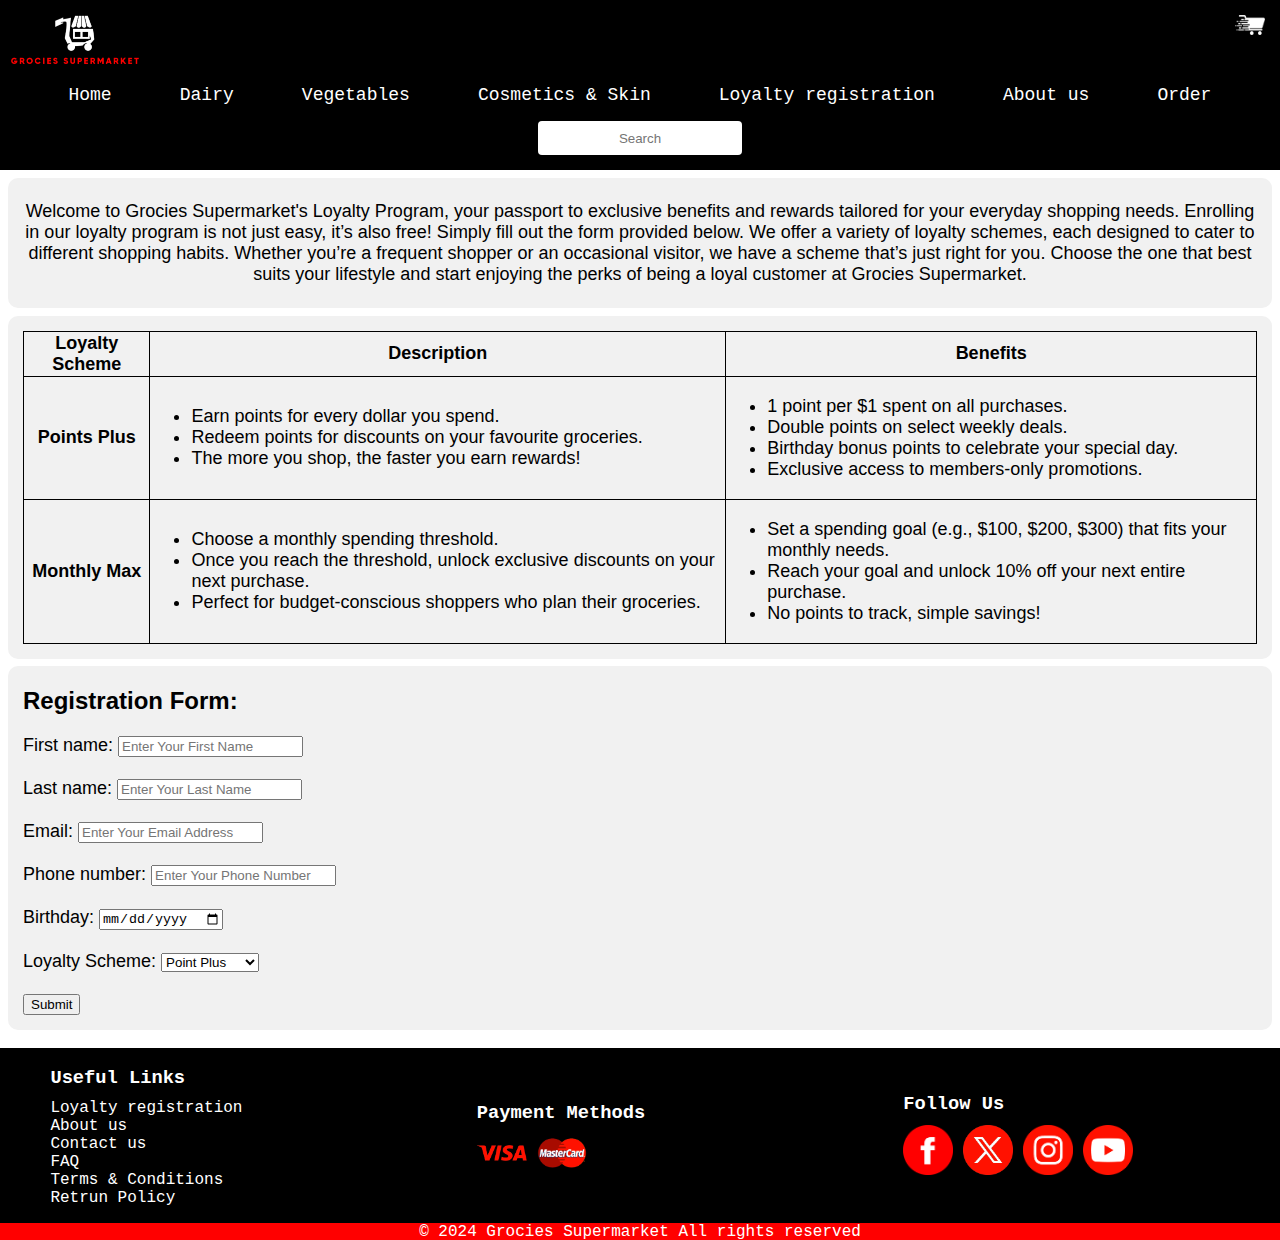
<file: Loyalty registration.html>
<!DOCTYPE html>
<head>
  <meta charset="UTF-8">
  <meta name="viewport" content="width=device-width, initial-scale=1.0">
  <title>Grocies Supermarket | Loyalty registration</title>
  <link rel="icon" type="image/x-icon" href="Images/Logo 1.png">
  <link rel="stylesheet" href="CSS/General.css">
  <link rel="stylesheet" href="CSS/Pages.css">
</head>
<body>
  <header>
    <section>
      <nav>
        <img src="Images/Logo 2.png" alt="Logo" class="logo">
        <!--<img src="Images/Logo 1.png" alt="Logo" class="logo">-->
        <img src="Images/Cart.png" alt="cart" class="cart">
        <ul>
          <li><a href="Home.html">Home</a></li>        
          <li><a href="Dairy.html">Dairy</a></li>
          <li><a href="Vegetables.html">Vegetables</a></li>
          <li><a href="Cosmetics & Skin.html">Cosmetics & Skin</a></li>
          <li><a href="Loyalty registration.html">Loyalty registration</a></li>
          <li><a href="About us.html">About us</a></li>
          <li><a href="Order.html">Order</a></li>
        </ul>
        <div class="navbar">
          <div class="dropdown">
            <button class="dropbtn">Menue | Loyalty registration</button>
            <div class="dropdown-content">
              <a href="Home.html">Home</a>      
              <a href="Dairy.html">Dairy</a>
              <a href="Vegetables.html">Vegetables</a>
              <a href="Cosmetics & Skin.html">Cosmetics & Skin</a>
              <a href="Loyalty registration.html">Loyalty registration</a>
              <a href="About us.html">About us</a>
              <a href="Order.html">Order</a>
            </div>
          </div> 
        </div>        
        <form action="#" method="get">
          <input type="text" id="myInput" onkeyup="myFunction()" placeholder="Search">
        </form>
      </nav>
      <ul id="myUL" class="para">
        <li><a href="Dairy.html" target="_blank">Dairy</a></li>
        <li><a href="Vegetables.html" target="_blank">Vegetables</a></li>    
        <li><a href="Cosmetics & Skin.html" target="_blank">Cosmetics & Skin</a></li>
      </ul>
    </section>
  </header>
  <section>
    <div class="aboutlr">      
      <p class="para">Welcome to Grocies Supermarket's Loyalty Program, your passport to exclusive benefits and rewards tailored for your everyday shopping needs. 
      Enrolling in our loyalty program is not just easy, it’s also free! Simply fill out the form provided below. 
      We offer a variety of loyalty schemes, each designed to cater to different shopping habits. 
      Whether you’re a frequent shopper or an occasional visitor, we have a scheme that’s just right for you. 
      Choose the one that best suits your lifestyle and start enjoying the perks of being a loyal customer at Grocies Supermarket.</p>
    </div>
  </section>
  <main>
    <section>
      <div class="lrscheme">      
        <table class="para lrtable" width="100%">
          <tr>
            <th class="lrtable">Loyalty Scheme</th>
            <th class="lrtable">Description</th>
            <th class="lrtable">Benefits</th>
          </tr>
          <tr>
            <th class="lrtable">Points Plus</th>
            <td class="lrtable">
              <ul>
                <li>Earn points for every dollar you spend.</li>
                <li>Redeem points for discounts on your favourite groceries.</li>
                <li>The more you shop, the faster you earn rewards!</li>
              </ul>
            </td>
            <td class="lrtable">
              <ul>
                <li>1 point per $1 spent on all purchases.</li>
                <li>Double points on select weekly deals.</li>
                <li>Birthday bonus points to celebrate your special day.</li>
                <li>Exclusive access to members-only promotions.</li>
              </ul>
            </td>
          </tr>
          <tr>
            <th class="lrtable">Monthly Max</th>
            <td class="lrtable">
              <ul>
                <li>Choose a monthly spending threshold.</li>
                <li>Once you reach the threshold, unlock exclusive discounts on your next purchase.</li>
                <li>Perfect for budget-conscious shoppers who plan their groceries.</li>
              </ul>
            </td>
            <td class="lrtable">
              <ul>
                <li>Set a spending goal (e.g., $100, $200, $300) that fits your monthly needs.</li>
                <li>Reach your goal and unlock 10% off your next entire purchase.</li>
                <li>No points to track, simple savings!</li>
              </ul>
            </td>
          </tr>
        </table>
      </div>
    </section>
  </main>
  <section>
    <div class="registrationform">
      <h2 class="head">Registration Form:</h2> 
      <form method="post" class="form para">
        First name: <input type="text" name="fname" placeholder="Enter Your First Name" required class="input-field"><br><br>
        Last name: <input type="text" name="lname" placeholder="Enter Your Last Name" required class="input-field"><br><br>
        Email: <input type="email"  name="email" placeholder="Enter Your Email Address" required class="input-field"><br><br>
        Phone number: <input type="tel" name="phoneno" minlength="10" maxlength="11" placeholder="Enter Your Phone Number" required class="input-field"><br><br>
        Birthday: <input type="date" name="bday" required class="input-field"><br><br>
        Loyalty Scheme: <select name="loyalty" class="input-field"><option value="pointplus">Point Plus</option><option value="monthlymax">Monthly Max</option></select>
        <br><br>
      <button type="submit" class="submit-button">Submit</button>
      </form>
    </div>
  </section>
  <br>
  <script src="JavaScript/General.js"></script>
</body>
<footer>
  <!--Cargills (2022a). Ayush Anti Pimple Turmeric Face Wash. [online] Cargills. Available at: https://cargillsonline.com/ProductDetails/skin-care/Ayush-Anti-Pimple-Turmeric-Face-Wash?ID=+dJOrpRcMyWVhbSzkKIqNg== [Accessed 6 Apr. 2024]. -->
  <!--Cargills (2022b). Beetroot. [online] Cargills. Available at: https://cargillsonline.com/ProductDetails/Vegetables/Beetroot?ID=wWp93RbbN+hrgnNsfM7m+g== [Accessed 6 Apr. 2024]. -->
  <!--Cargills (2022c). Chandanalepa Face Cream. [online] Cargills. Available at: https://cargillsonline.com/ProductDetails/skin-care/Chandanalepa-Face-Cream?ID=7BE0bouhRTtygQFrRfhGrA== [Accessed 6 Apr. 2024]. -->
  <!--Cargills (2022d). Diamond Full Cream Milk Powder. [online] Cargills. Available at: https://cargillsonline.com/ProductDetails/Dairy/Diamond-Full-Cream-Milk-Powder?ID=sQt+N4V+fCezk4DH473WpQ== [Accessed 6 Apr. 2024]. -->
  <!--Cargills (2022e). Green Beans. [online] Cargills. Available at: https://cargillsonline.com/ProductDetails/Vegetables/Green-Beans?ID=2g0rVXCn0UhiFgkuTZnNgA== [Accessed 6 Apr. 2024]. -->
  <!--Cargills (2022f). Green Chillies. [online] Cargills. Available at: https://cargillsonline.com/ProductDetails/Vegetables/Green-Chillies?ID=7s4FPmzJRNWg0Ea0ygtTUA== [Accessed 6 Apr. 2024]. -->
  <!--Cargills (2022g). Kotmale Butter Salted. [online] Cargills. Available at: https://cargillsonline.com/ProductDetails/Dairy/Kotmale-Butter-Salted?ID=ESPTYvr9ZT3Ra8lffEXm+g== [Accessed 6 Apr. 2024]. -->
  <!--Cargills (2022h). Kotmale Drinking Yoghurt Strawberry. [online] Cargills. Available at: https://cargillsonline.com/ProductDetails/Dairy/Kotmale-Drinking-Yoghurt-Strawberry?ID=bGZdJpOrlXykJRmaE7G6VQ== [Accessed 6 Apr. 2024]. -->
  <!--Cargills (2022i). Kotmale Processed Cheese Wedges. [online] Cargills. Available at: https://cargillsonline.com/ProductDetails/Dairy/Kotmale-Processed-Cheese-Wedges?ID=y4K2H+uKIbp0RWDprR0t2A== [Accessed 6 Apr. 2024]. -->
  <!--Cargills (2022j). Milkmaid Condensed Milk. [online] Cargills. Available at: https://cargillsonline.com/ProductDetails/Dairy/Milkmaid-Condensed-Milk?ID=Em1GPI1wiW+z9w89sKr0+g== [Accessed 6 Apr. 2024]. -->
  <!--Cargills (2022k). Nature`s Secrets Aloe 94% Gel. [online] Cargills. Available at: https://cargillsonline.com/ProductDetails/skin-care/Natures-Secrets-Aloe-94-Gel?ID=Q2gcUJEvKAnsJbpqHiLO9w== [Accessed 6 Apr. 2024]. -->
  <!--Cargills (2022l). Ponds White Beauty Facial Foam. [online] Cargills. Available at: https://cargillsonline.com/ProductDetails/skin-care/Ponds-White-Beauty-Facial-Foam?ID=2zyIN5iAyQnXUxSrZaf5Ig== [Accessed 6 Apr. 2024]. -->
  <!--Cargills (2022m). Potatoes. [online] Cargills. Available at: https://cargillsonline.com/ProductDetails/Vegetables/Potatoes?ID=0OkhDr2+zvrqwPcCwgG84Q== [Accessed 6 Apr. 2024]. -->
  <!--Cargills (2022n). Pumpkin. [online] Cargills. Available at: https://cargillsonline.com/ProductDetails/Vegetables/Pumpkin?ID=qj8wfINXz6erq70szTdrgw== [Accessed 6 Apr. 2024].-->
  <!--Cargills (2022o). Richlife Vanilla Flavoured Milk. [online] Cargills. Available at: https://cargillsonline.com/ProductDetails/Dairy/Richlife-Vanilla-Flavoured-Milk?ID=2aFBezsTUv/d2rz9j2K6qA== [Accessed 6 Apr. 2024].-->
  <!--Cargills (2022p). Tomato. [online] Cargills. Available at: https://cargillsonline.com/ProductDetails/Vegetables/Tomato?ID=9GFndZqeRfzMUmiXHOH9Aw== [Accessed 6 Apr. 2024].-->
  <!--Cargills (2022q). Vaseline Advanced Repair Lotion. [online] Cargills. Available at: https://cargillsonline.com/ProductDetails/skin-care/Vaseline-Advanced-Repair-Lotion?ID=d1VhkPMkb15q5KohtZWpOg== [Accessed 6 Apr. 2024].-->
  <!--Cargills (2022r). Vaseline Healthy White Lotion. [online] Cargills. Available at: https://cargillsonline.com/ProductDetails/skin-care/Vaseline-Healthy-White-Lotion?ID=fu4OU80DKFwLEH/Dxe+IJg== [Accessed 6 Apr. 2024].-->
  <!--Cargills (2022c). Cargills Online - Sri Lanka’s Freshest Online Grocery Store. [online] Cargills. Available at: https://cargillsonline.com/ContactUs [Accessed 6 Apr. 2024]. -->
  <!--Cargills (2022d). Cargills Online - Sri Lanka’s Freshest Online Grocery Store. [online] Cargills. Available at: https://cargillsonline.com/Faq. -->
  <!--Cargills (2022e). Cargills Online - Sri Lanka’s Freshest Online Grocery Store. [online] Cargills. Available at: https://cargillsonline.com/TermConditions [Accessed 6 Apr. 2024]. -->
  <!--Cargills (2022f). Cargills Online - Sri Lanka’s Freshest Online Grocery Store. [online] Cargills. Available at: https://cargillsonline.com/ReturnPolicy [Accessed 6 Apr. 2024].-->
  <!--www.facebook.com. (n.d.). Cargills Online - Facebook. [online] Available at: https://web.facebook.com/cargillsonline [Accessed 28 Apr. 2024].-->
  <!--www.twitter.com. (n.d.). Cargills Online - Twitter. [online] Available at: https://twitter.com/CargillsOnline [Accessed 28 Apr. 2024].-->
  <!--www.instagram.com. (n.d.). Cargills Online - Instagram. [online] Available at: https://www.instagram.com/cargillsonline/ [Accessed 28 Apr. 2024].-->
  <!--www.youtube.com. (n.d.). Cargills Online - YouTube. [online] Available at: https://www.youtube.com/channel/UCJalrbJo6XQRGahj_iRMNAg [Accessed 28 Apr. 2024].-->
  <div class="footer-content">
    <div class="footer-section left">
        <h3>Useful Links</h3>
        <ul>
          <li><a href="Loyalty registration.html" target="_blank">Loyalty registration</a></li>  
          <li><a href="About us.html" target="_blank">About us</a></li>
          <li><a href="https://cargillsonline.com/ContactUs" target="_blank">Contact us</a></li>
          <li><a href="https://cargillsonline.com/Faq" target="_blank">FAQ</a></li>
          <li><a href="https://cargillsonline.com/TermConditions" target="_blank">Terms & Conditions</a></li>
          <li><a href="https://cargillsonline.com/ReturnPolicy" target="_blank">Retrun Policy</a></li>
        </ul>
    </div>
    <div class="footer-section middle">
        <h3>Payment Methods</h3>
        <div class="payment-methods">
            <img src="Images/Visa.png" alt="Visa">
            <img src="Images/MasterCard.png" alt="Mastercard">
        </div>
    </div>
    <div class="footer-section right">
        <h3>Follow Us</h3>
        <div class="social-media">
          <a href="https://web.facebook.com/cargillsonline" target="_blank">
            <img src="Images/Facebook.png" alt="Facebook">
          </a>
          <a href="https://twitter.com/CargillsOnline" target="_blank">
            <img src="Images/Twitter.png" alt="Twitter">
          </a>
          <a href="https://www.instagram.com/cargillsonline/" target="_blank">
            <img src="Images/Instagram.png" alt="Instgram">
          </a>
          <a href="https://www.youtube.com/channel/UCJalrbJo6XQRGahj_iRMNAg" target="_blank">
            <img src="Images/YouTube.png" alt="YouTube">
          </a>
        </div>
    </div>
  </div>
  <div class="rights"><p>&copy; 2024 Grocies Supermarket All rights reserved</p></div>
</footer>
</html>
</file>
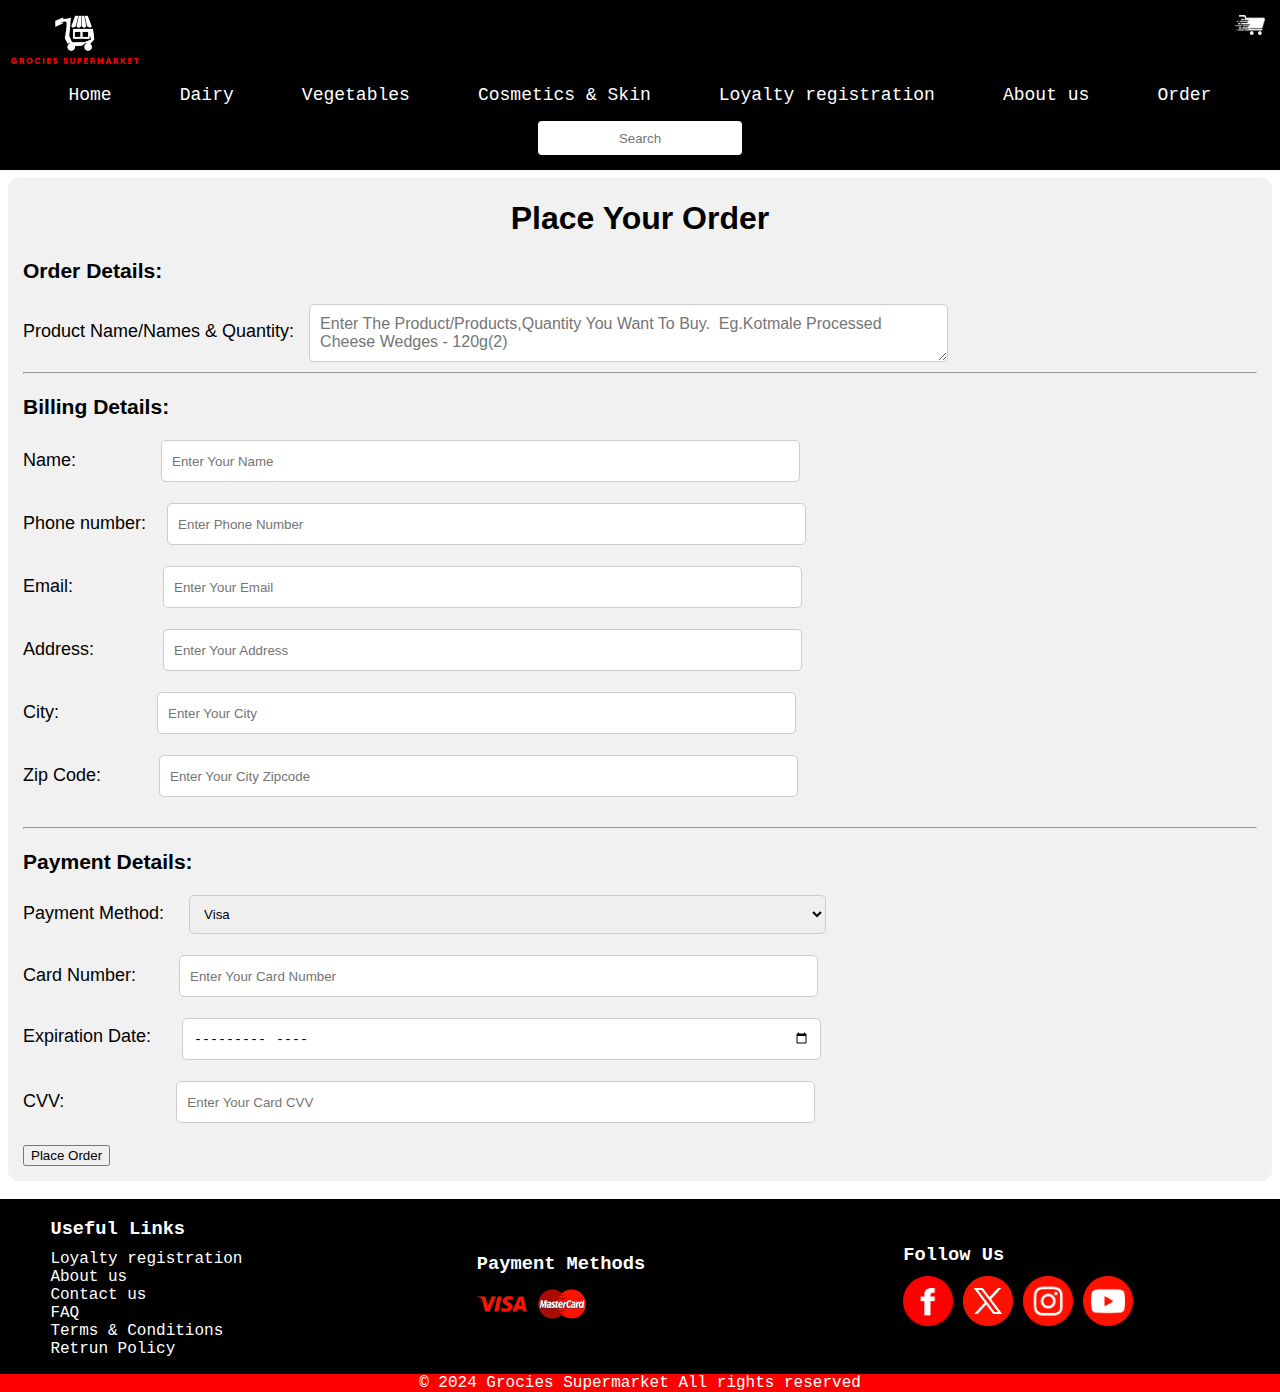
<file: Order.html>
<!DOCTYPE html>
<head>
  <meta charset="UTF-8">
  <meta name="viewport" content="width=device-width, initial-scale=1.0">
  <title>Grocies Supermarket | Order</title>
  <link rel="icon" type="image/x-icon" href="Images/Logo 1.png">
  <link rel="stylesheet" href="CSS/General.css">
  <link rel="stylesheet" href="CSS/Pages.css">
</head>
<body>
  <header>
    <section>
      <nav>
        <img src="Images/Logo 2.png" alt="Logo" class="logo">
        <!--<img src="Images/Logo 1.png" alt="Logo" class="logo">-->
        <img src="Images/Cart.png" alt="cart" class="cart">
        <ul>
          <li><a href="Home.html">Home</a></li>        
          <li><a href="Dairy.html">Dairy</a></li>
          <li><a href="Vegetables.html">Vegetables</a></li>
          <li><a href="Cosmetics & Skin.html">Cosmetics & Skin</a></li>
          <li><a href="Loyalty registration.html">Loyalty registration</a></li>
          <li><a href="About us.html">About us</a></li>
          <li><a href="Order.html">Order</a></li>
        </ul>
        <div class="navbar">
          <div class="dropdown">
            <button class="dropbtn">Menue | Order</button>
            <div class="dropdown-content">
              <a href="Home.html">Home</a>      
              <a href="Dairy.html">Dairy</a>
              <a href="Vegetables.html">Vegetables</a>
              <a href="Cosmetics & Skin.html">Cosmetics & Skin</a>
              <a href="Loyalty registration.html">Loyalty registration</a>
              <a href="About us.html">About us</a>
              <a href="Order.html">Order</a>
            </div>
          </div> 
        </div>        
        <form action="#" method="get">
          <input type="text" id="myInput" onkeyup="myFunction()" placeholder="Search">
        </form>
      </nav>
      <ul id="myUL" class="para">
        <li><a href="Dairy.html" target="_blank">Dairy</a></li>
        <li><a href="Vegetables.html" target="_blank">Vegetables</a></li>    
        <li><a href="Cosmetics & Skin.html" target="_blank">Cosmetics & Skin</a></li>
      </ul>
    </section>
  </header>
  <main>
    <section>
      <div class="order">   
      <center><h1 class="head">Place Your Order</h1></center>
        <form class="form para">
          <h3 class="head">Order Details:</h3>
          Product Name/Names & Quantity: <textarea name="productnq" required class="textarea productnq input-field" placeholder="Enter The Product/Products,Quantity You Want To Buy.  Eg.Kotmale Processed Cheese Wedges - 120g(2)"></textarea><br><br>
          <hr>
          <h3 class="head">Billing Details:</h3>
          Name: <input type="text" name="name" required class="name input-field" placeholder="Enter Your Name"><br><br>      
          Phone number: <input type="tel" name="phoneno" minlength="10" maxlength="11" placeholder="Enter Phone Number" required class="phoneno2 input-field"><br><br>
          Email: <input type="email" name="email" required class="email2 input-field" placeholder="Enter Your Email"><br><br>      
          Address: <input type="text" name="address" required class="address input-field" placeholder="Enter Your Address"><br><br>      
          City: <input type="text" name="city" required class="city input-field" placeholder="Enter Your City"><br><br>      
          Zip Code: <input type="text" name="zip" required class="zipcode input-field" placeholder="Enter Your City Zipcode"><br>        
          <br><hr>
          <h3 class="head">Payment Details:</h3>
          Payment Method: <select  name="payment-method" class="payment input-field">
          <option value="credit-card">Visa</option>
          <option value="paypal">Master</option></select><br><br>
          Card Number: <input type="text" name="card-number" required class="cardno input-field" placeholder="Enter Your Card Number"><br><br>      
          Expiration Date: <input type="month" name="expiration-date" minlength="16" maxlength="16" required class="exdate input-field" placeholder="Enter Your Card Expiration Date"><br><br>      
          CVV: <input type="text" name="cvv" required class="cvv input-field" placeholder="Enter Your Card CVV">
          <br><br>
          <button type="submit" class="submit-button">Place Order</button>
      </form>
      </div>
    </section>
  </main>
  <br>
  <script src="JavaScript/General.js"></script>
</body>
<footer>
  <!--Cargills (2022a). Ayush Anti Pimple Turmeric Face Wash. [online] Cargills. Available at: https://cargillsonline.com/ProductDetails/skin-care/Ayush-Anti-Pimple-Turmeric-Face-Wash?ID=+dJOrpRcMyWVhbSzkKIqNg== [Accessed 6 Apr. 2024]. -->
  <!--Cargills (2022b). Beetroot. [online] Cargills. Available at: https://cargillsonline.com/ProductDetails/Vegetables/Beetroot?ID=wWp93RbbN+hrgnNsfM7m+g== [Accessed 6 Apr. 2024]. -->
  <!--Cargills (2022c). Chandanalepa Face Cream. [online] Cargills. Available at: https://cargillsonline.com/ProductDetails/skin-care/Chandanalepa-Face-Cream?ID=7BE0bouhRTtygQFrRfhGrA== [Accessed 6 Apr. 2024]. -->
  <!--Cargills (2022d). Diamond Full Cream Milk Powder. [online] Cargills. Available at: https://cargillsonline.com/ProductDetails/Dairy/Diamond-Full-Cream-Milk-Powder?ID=sQt+N4V+fCezk4DH473WpQ== [Accessed 6 Apr. 2024]. -->
  <!--Cargills (2022e). Green Beans. [online] Cargills. Available at: https://cargillsonline.com/ProductDetails/Vegetables/Green-Beans?ID=2g0rVXCn0UhiFgkuTZnNgA== [Accessed 6 Apr. 2024]. -->
  <!--Cargills (2022f). Green Chillies. [online] Cargills. Available at: https://cargillsonline.com/ProductDetails/Vegetables/Green-Chillies?ID=7s4FPmzJRNWg0Ea0ygtTUA== [Accessed 6 Apr. 2024]. -->
  <!--Cargills (2022g). Kotmale Butter Salted. [online] Cargills. Available at: https://cargillsonline.com/ProductDetails/Dairy/Kotmale-Butter-Salted?ID=ESPTYvr9ZT3Ra8lffEXm+g== [Accessed 6 Apr. 2024]. -->
  <!--Cargills (2022h). Kotmale Drinking Yoghurt Strawberry. [online] Cargills. Available at: https://cargillsonline.com/ProductDetails/Dairy/Kotmale-Drinking-Yoghurt-Strawberry?ID=bGZdJpOrlXykJRmaE7G6VQ== [Accessed 6 Apr. 2024]. -->
  <!--Cargills (2022i). Kotmale Processed Cheese Wedges. [online] Cargills. Available at: https://cargillsonline.com/ProductDetails/Dairy/Kotmale-Processed-Cheese-Wedges?ID=y4K2H+uKIbp0RWDprR0t2A== [Accessed 6 Apr. 2024]. -->
  <!--Cargills (2022j). Milkmaid Condensed Milk. [online] Cargills. Available at: https://cargillsonline.com/ProductDetails/Dairy/Milkmaid-Condensed-Milk?ID=Em1GPI1wiW+z9w89sKr0+g== [Accessed 6 Apr. 2024]. -->
  <!--Cargills (2022k). Nature`s Secrets Aloe 94% Gel. [online] Cargills. Available at: https://cargillsonline.com/ProductDetails/skin-care/Natures-Secrets-Aloe-94-Gel?ID=Q2gcUJEvKAnsJbpqHiLO9w== [Accessed 6 Apr. 2024]. -->
  <!--Cargills (2022l). Ponds White Beauty Facial Foam. [online] Cargills. Available at: https://cargillsonline.com/ProductDetails/skin-care/Ponds-White-Beauty-Facial-Foam?ID=2zyIN5iAyQnXUxSrZaf5Ig== [Accessed 6 Apr. 2024]. -->
  <!--Cargills (2022m). Potatoes. [online] Cargills. Available at: https://cargillsonline.com/ProductDetails/Vegetables/Potatoes?ID=0OkhDr2+zvrqwPcCwgG84Q== [Accessed 6 Apr. 2024]. -->
  <!--Cargills (2022n). Pumpkin. [online] Cargills. Available at: https://cargillsonline.com/ProductDetails/Vegetables/Pumpkin?ID=qj8wfINXz6erq70szTdrgw== [Accessed 6 Apr. 2024].-->
  <!--Cargills (2022o). Richlife Vanilla Flavoured Milk. [online] Cargills. Available at: https://cargillsonline.com/ProductDetails/Dairy/Richlife-Vanilla-Flavoured-Milk?ID=2aFBezsTUv/d2rz9j2K6qA== [Accessed 6 Apr. 2024].-->
  <!--Cargills (2022p). Tomato. [online] Cargills. Available at: https://cargillsonline.com/ProductDetails/Vegetables/Tomato?ID=9GFndZqeRfzMUmiXHOH9Aw== [Accessed 6 Apr. 2024].-->
  <!--Cargills (2022q). Vaseline Advanced Repair Lotion. [online] Cargills. Available at: https://cargillsonline.com/ProductDetails/skin-care/Vaseline-Advanced-Repair-Lotion?ID=d1VhkPMkb15q5KohtZWpOg== [Accessed 6 Apr. 2024].-->
  <!--Cargills (2022r). Vaseline Healthy White Lotion. [online] Cargills. Available at: https://cargillsonline.com/ProductDetails/skin-care/Vaseline-Healthy-White-Lotion?ID=fu4OU80DKFwLEH/Dxe+IJg== [Accessed 6 Apr. 2024].-->
  <!--Cargills (2022c). Cargills Online - Sri Lanka’s Freshest Online Grocery Store. [online] Cargills. Available at: https://cargillsonline.com/ContactUs [Accessed 6 Apr. 2024]. -->
  <!--Cargills (2022d). Cargills Online - Sri Lanka’s Freshest Online Grocery Store. [online] Cargills. Available at: https://cargillsonline.com/Faq. -->
  <!--Cargills (2022e). Cargills Online - Sri Lanka’s Freshest Online Grocery Store. [online] Cargills. Available at: https://cargillsonline.com/TermConditions [Accessed 6 Apr. 2024]. -->
  <!--Cargills (2022f). Cargills Online - Sri Lanka’s Freshest Online Grocery Store. [online] Cargills. Available at: https://cargillsonline.com/ReturnPolicy [Accessed 6 Apr. 2024].-->
  <!--www.facebook.com. (n.d.). Cargills Online - Facebook. [online] Available at: https://web.facebook.com/cargillsonline [Accessed 28 Apr. 2024].-->
  <!--www.twitter.com. (n.d.). Cargills Online - Twitter. [online] Available at: https://twitter.com/CargillsOnline [Accessed 28 Apr. 2024].-->
  <!--www.instagram.com. (n.d.). Cargills Online - Instagram. [online] Available at: https://www.instagram.com/cargillsonline/ [Accessed 28 Apr. 2024].-->
  <!--www.youtube.com. (n.d.). Cargills Online - YouTube. [online] Available at: https://www.youtube.com/channel/UCJalrbJo6XQRGahj_iRMNAg [Accessed 28 Apr. 2024].-->
  <div class="footer-content">
    <div class="footer-section left">
        <h3>Useful Links</h3>
        <ul>
          <li><a href="Loyalty registration.html" target="_blank">Loyalty registration</a></li>  
          <li><a href="About us.html" target="_blank">About us</a></li>
          <li><a href="https://cargillsonline.com/ContactUs" target="_blank">Contact us</a></li>
          <li><a href="https://cargillsonline.com/Faq" target="_blank">FAQ</a></li>
          <li><a href="https://cargillsonline.com/TermConditions" target="_blank">Terms & Conditions</a></li>
          <li><a href="https://cargillsonline.com/ReturnPolicy" target="_blank">Retrun Policy</a></li>
        </ul>
    </div>
    <div class="footer-section middle">
        <h3>Payment Methods</h3>
        <div class="payment-methods">
            <img src="Images/Visa.png" alt="Visa">
            <img src="Images/MasterCard.png" alt="Mastercard">
        </div>
    </div>
    <div class="footer-section right">
        <h3>Follow Us</h3>
        <div class="social-media">
          <a href="https://web.facebook.com/cargillsonline" target="_blank">
            <img src="Images/Facebook.png" alt="Facebook">
          </a>
          <a href="https://twitter.com/CargillsOnline" target="_blank">
            <img src="Images/Twitter.png" alt="Twitter">
          </a>
          <a href="https://www.instagram.com/cargillsonline/" target="_blank">
            <img src="Images/Instagram.png" alt="Instgram">
          </a>
          <a href="https://www.youtube.com/channel/UCJalrbJo6XQRGahj_iRMNAg" target="_blank">
            <img src="Images/YouTube.png" alt="YouTube">
          </a>
        </div>
    </div>
  </div>
  <div class="rights"><p>&copy; 2024 Grocies Supermarket All rights reserved</p></div>
</footer>
</html>
</file>
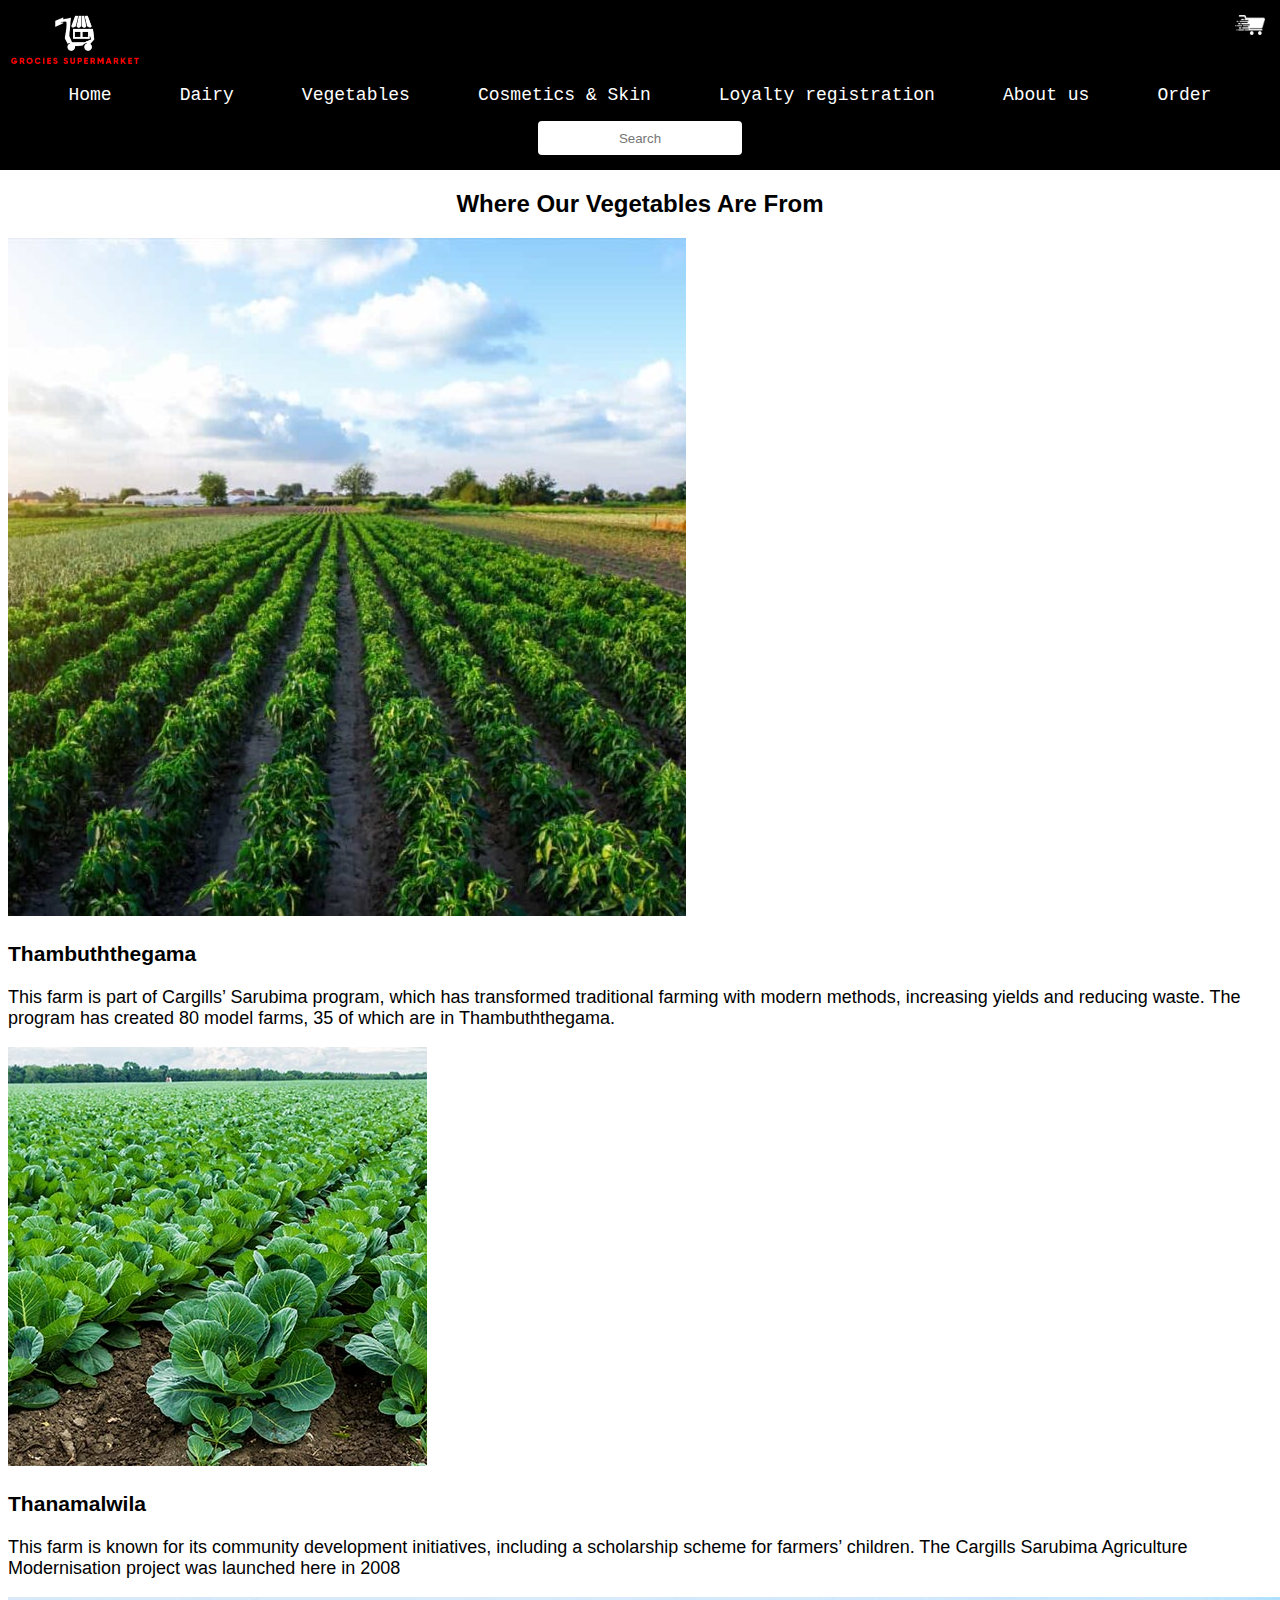
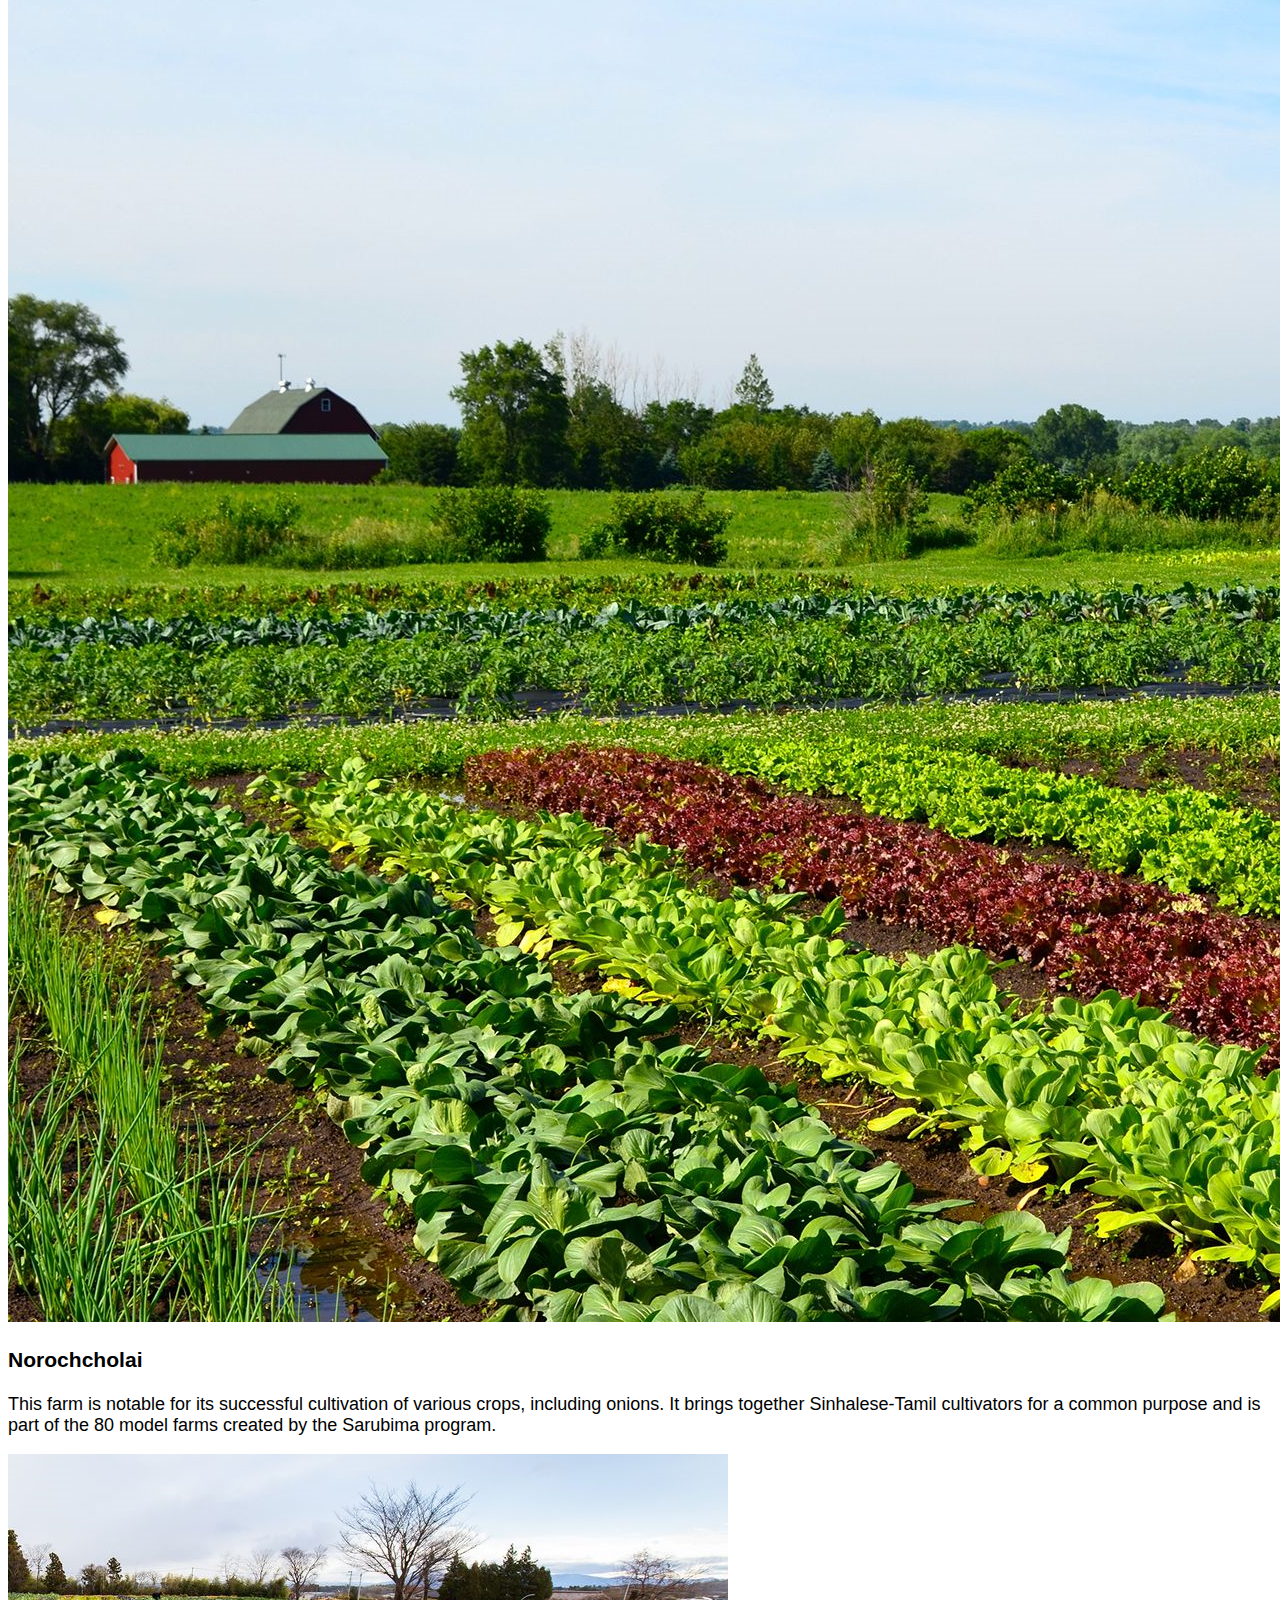
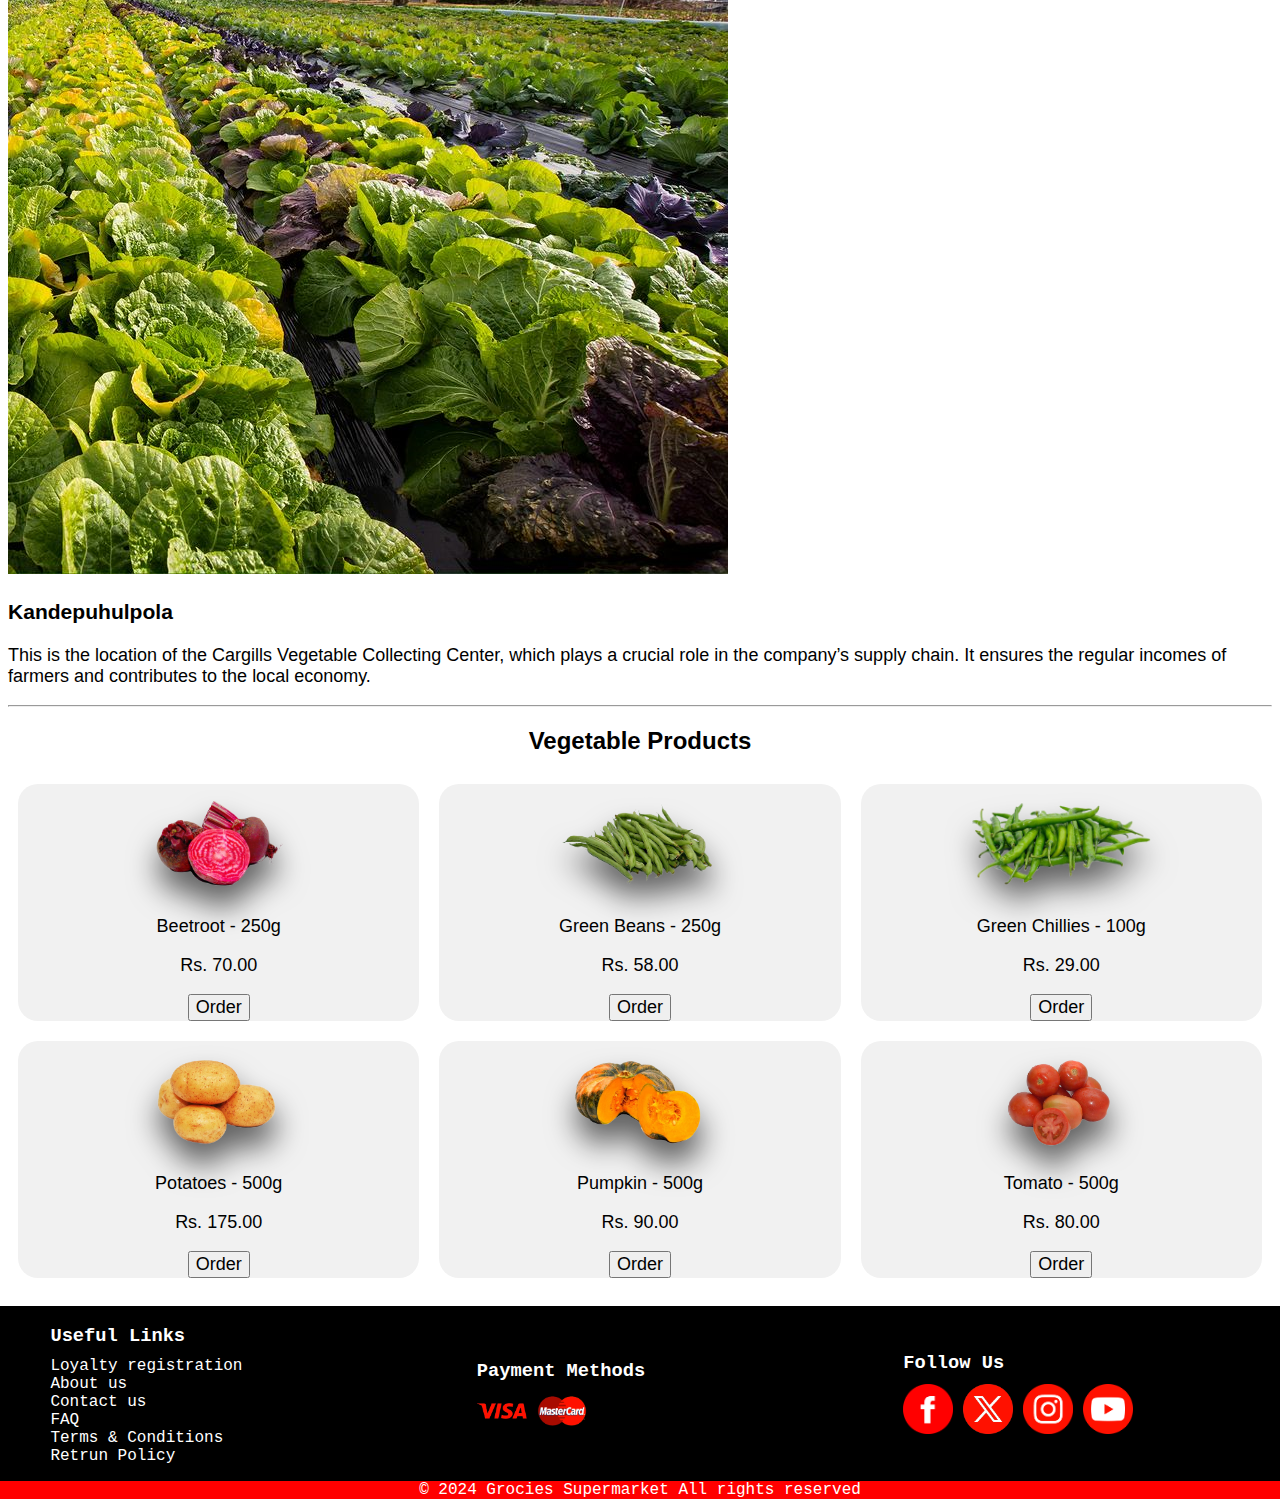
<file: Vegetables.html>
<!DOCTYPE html>
<head>
  <meta charset="UTF-8">
  <meta name="viewport" content="width=device-width, initial-scale=1.0">
  <title>Grocies Supermarket | Vegetables</title>
  <link rel="icon" type="image/x-icon" href="Images/Logo 1.png">
  <link rel="stylesheet" href="CSS/General.css">
  <link rel="stylesheet" href="CSS/Pages.css">
</head>
<body>
  <header>
    <section>
      <nav>
        <img src="Images/Logo 2.png" alt="Logo" class="logo">
        <!--<img src="Images/Logo 1.png" alt="Logo" class="logo">-->
        <img src="Images/Cart.png" alt="cart" class="cart">
        <ul>
          <li><a href="Home.html">Home</a></li>        
          <li><a href="Dairy.html">Dairy</a></li>
          <li><a href="Vegetables.html">Vegetables</a></li>
          <li><a href="Cosmetics & Skin.html">Cosmetics & Skin</a></li>
          <li><a href="Loyalty registration.html">Loyalty registration</a></li>
          <li><a href="About us.html">About us</a></li>
          <li><a href="Order.html">Order</a></li>
        </ul>
        <div class="navbar">
          <div class="dropdown">
            <button class="dropbtn">Menue | Vegetables</button>
            <div class="dropdown-content">
              <a href="Home.html">Home</a>      
              <a href="Dairy.html">Dairy</a>
              <a href="Vegetables.html">Vegetables</a>
              <a href="Cosmetics & Skin.html">Cosmetics & Skin</a>
              <a href="Loyalty registration.html">Loyalty registration</a>
              <a href="About us.html">About us</a>
              <a href="Order.html">Order</a>
            </div>
          </div> 
        </div>        
        <form action="#" method="get">
          <input type="text" id="myInput" onkeyup="myFunction()" placeholder="Search">
        </form>
      </nav>
      <ul id="myUL" class="para">
        <li><a href="Dairy.html" target="_blank">Dairy</a></li>
        <li><a href="Vegetables.html" target="_blank">Vegetables</a></li>    
        <li><a href="Cosmetics & Skin.html" target="_blank">Cosmetics & Skin</a></li>
      </ul>
    </section>
  </header>
  <section>
    <center><h2 class="head">Where Our Vegetables Are From</h2></center>
    <div class="farm-grid para">
      <div class="farm-location">
        <img src="Images/Farm/Farm 1.png" alt="Farm 1">
        <h3>Thambuththegama</h3>
        <p>This farm is part of Cargills’ Sarubima program, which has transformed traditional farming with modern methods, increasing yields and reducing waste. 
          The program has created 80 model farms, 35 of which are in Thambuththegama.</p>
      </div>
      <div class="farm-location">
        <img src="Images/Farm/Farm 2.png" alt="Farm 2">
        <h3>Thanamalwila</h3>
        <p>This farm is known for its community development initiatives, including a scholarship scheme for farmers’ children. 
          The Cargills Sarubima Agriculture Modernisation project was launched here in 2008</p>
      </div>
      <div class="farm-location">
        <img src="Images/Farm/Farm 3.png" alt="Farm 3">
        <h3>Norochcholai</h3>
        <p>This farm is notable for its successful cultivation of various crops, including onions. 
          It brings together Sinhalese-Tamil cultivators for a common purpose and is part of the 80 model farms created by the Sarubima program.</p>
      </div>
      <div class="farm-location">
        <img src="Images/Farm/Farm 4.png" alt="Farm 4">
        <h3>Kandepuhulpola</h3>
        <p>This is the location of the Cargills Vegetable Collecting Center, which plays a crucial role in the company’s supply chain. 
          It ensures the regular incomes of farmers and contributes to the local economy.</p>
      </div>
    </div>
  </section>
  <hr>
  <main>
    <section>
      <center><h2 class="head">Vegetable Products</h2></center>
      <div class="vegegrid">
        <div>
          <img src="Images/Vegetables/Beetroot - 250g.png" alt="Beetroot - 250g" class="imagevegetables"></a>
          <p class="para">Beetroot - 250g</p>
          <p class="para">Rs. 70.00</p>
          <center>
            <div class="orderdiv para">
              <a href="Order.html" target="_blank"><button type="submit" class="order-button para">Order</button></a>
            </div>
          </center>
        </div>
        <div>
          <img src="Images/Vegetables/Green Beans - 250g.png" alt="Green Beans - 250g" class="imagevegetables"></a>
          <p class="para">Green Beans - 250g</p>
          <p class="para">Rs. 58.00</p>
          <center>
            <div class="orderdiv para">
              <a href="Order.html" target="_blank"><button type="submit" class="order-button para">Order</button></a>
            </div>
          </center>
        </div>
        <div>
          <img src="Images/Vegetables/Green Chillies - 100g.png" alt="Green Chillies - 100g" class="imagevegetables"></a>
          <p class="para">Green Chillies - 100g</p>
          <p class="para">Rs. 29.00</p>
          <center>
            <div class="orderdiv para">
              <a href="Order.html" target="_blank"><button type="submit" class="order-button para">Order</button></a>
            </div>
          </center>
        </div>
        <div>
          <img src="Images/Vegetables/Potatoes - 500g.png" alt="Potatoes - 500g" class="imagevegetables"></a>
          <p class="para">Potatoes - 500g</p>
          <p class="para">Rs. 175.00</p>
          <center>
            <div class="orderdiv para">
              <a href="Order.html" target="_blank"><button type="submit" class="order-button para">Order</button></a>
            </div>
          </center>
        </div>
        <div>
          <img src="Images/Vegetables/Pumpkin - 500g.png" alt="Pumpkin - 500g" class="imagevegetables"></a>
          <p class="para">Pumpkin - 500g</p>
          <p class="para">Rs. 90.00</p>
          <center>
            <div class="orderdiv para">
              <a href="Order.html" target="_blank"><button type="submit" class="order-button para">Order</button></a>
            </div>
          </center>
        </div>
        <div>
          <img src="Images/Vegetables/Tomato - 500g.png" alt="Tomato - 500g" class="imagevegetables"></a>
          <p class="para">Tomato - 500g</p>
          <p class="para">Rs. 80.00</p>
          <center>
            <div class="orderdiv para">
              <a href="Order.html" target="_blank"><button type="submit" class="order-button para">Order</button></a>
            </div>
          </center>
        </div>
      </div>
    </section>
  </main>
  <br>
  <script src="JavaScript/General.js"></script>
</body>
<footer>
  <!--Cargills (2022a). Ayush Anti Pimple Turmeric Face Wash. [online] Cargills. Available at: https://cargillsonline.com/ProductDetails/skin-care/Ayush-Anti-Pimple-Turmeric-Face-Wash?ID=+dJOrpRcMyWVhbSzkKIqNg== [Accessed 6 Apr. 2024]. -->
  <!--Cargills (2022b). Beetroot. [online] Cargills. Available at: https://cargillsonline.com/ProductDetails/Vegetables/Beetroot?ID=wWp93RbbN+hrgnNsfM7m+g== [Accessed 6 Apr. 2024]. -->
  <!--Cargills (2022c). Chandanalepa Face Cream. [online] Cargills. Available at: https://cargillsonline.com/ProductDetails/skin-care/Chandanalepa-Face-Cream?ID=7BE0bouhRTtygQFrRfhGrA== [Accessed 6 Apr. 2024]. -->
  <!--Cargills (2022d). Diamond Full Cream Milk Powder. [online] Cargills. Available at: https://cargillsonline.com/ProductDetails/Dairy/Diamond-Full-Cream-Milk-Powder?ID=sQt+N4V+fCezk4DH473WpQ== [Accessed 6 Apr. 2024]. -->
  <!--Cargills (2022e). Green Beans. [online] Cargills. Available at: https://cargillsonline.com/ProductDetails/Vegetables/Green-Beans?ID=2g0rVXCn0UhiFgkuTZnNgA== [Accessed 6 Apr. 2024]. -->
  <!--Cargills (2022f). Green Chillies. [online] Cargills. Available at: https://cargillsonline.com/ProductDetails/Vegetables/Green-Chillies?ID=7s4FPmzJRNWg0Ea0ygtTUA== [Accessed 6 Apr. 2024]. -->
  <!--Cargills (2022g). Kotmale Butter Salted. [online] Cargills. Available at: https://cargillsonline.com/ProductDetails/Dairy/Kotmale-Butter-Salted?ID=ESPTYvr9ZT3Ra8lffEXm+g== [Accessed 6 Apr. 2024]. -->
  <!--Cargills (2022h). Kotmale Drinking Yoghurt Strawberry. [online] Cargills. Available at: https://cargillsonline.com/ProductDetails/Dairy/Kotmale-Drinking-Yoghurt-Strawberry?ID=bGZdJpOrlXykJRmaE7G6VQ== [Accessed 6 Apr. 2024]. -->
  <!--Cargills (2022i). Kotmale Processed Cheese Wedges. [online] Cargills. Available at: https://cargillsonline.com/ProductDetails/Dairy/Kotmale-Processed-Cheese-Wedges?ID=y4K2H+uKIbp0RWDprR0t2A== [Accessed 6 Apr. 2024]. -->
  <!--Cargills (2022j). Milkmaid Condensed Milk. [online] Cargills. Available at: https://cargillsonline.com/ProductDetails/Dairy/Milkmaid-Condensed-Milk?ID=Em1GPI1wiW+z9w89sKr0+g== [Accessed 6 Apr. 2024]. -->
  <!--Cargills (2022k). Nature`s Secrets Aloe 94% Gel. [online] Cargills. Available at: https://cargillsonline.com/ProductDetails/skin-care/Natures-Secrets-Aloe-94-Gel?ID=Q2gcUJEvKAnsJbpqHiLO9w== [Accessed 6 Apr. 2024]. -->
  <!--Cargills (2022l). Ponds White Beauty Facial Foam. [online] Cargills. Available at: https://cargillsonline.com/ProductDetails/skin-care/Ponds-White-Beauty-Facial-Foam?ID=2zyIN5iAyQnXUxSrZaf5Ig== [Accessed 6 Apr. 2024]. -->
  <!--Cargills (2022m). Potatoes. [online] Cargills. Available at: https://cargillsonline.com/ProductDetails/Vegetables/Potatoes?ID=0OkhDr2+zvrqwPcCwgG84Q== [Accessed 6 Apr. 2024]. -->
  <!--Cargills (2022n). Pumpkin. [online] Cargills. Available at: https://cargillsonline.com/ProductDetails/Vegetables/Pumpkin?ID=qj8wfINXz6erq70szTdrgw== [Accessed 6 Apr. 2024].-->
  <!--Cargills (2022o). Richlife Vanilla Flavoured Milk. [online] Cargills. Available at: https://cargillsonline.com/ProductDetails/Dairy/Richlife-Vanilla-Flavoured-Milk?ID=2aFBezsTUv/d2rz9j2K6qA== [Accessed 6 Apr. 2024].-->
  <!--Cargills (2022p). Tomato. [online] Cargills. Available at: https://cargillsonline.com/ProductDetails/Vegetables/Tomato?ID=9GFndZqeRfzMUmiXHOH9Aw== [Accessed 6 Apr. 2024].-->
  <!--Cargills (2022q). Vaseline Advanced Repair Lotion. [online] Cargills. Available at: https://cargillsonline.com/ProductDetails/skin-care/Vaseline-Advanced-Repair-Lotion?ID=d1VhkPMkb15q5KohtZWpOg== [Accessed 6 Apr. 2024].-->
  <!--Cargills (2022r). Vaseline Healthy White Lotion. [online] Cargills. Available at: https://cargillsonline.com/ProductDetails/skin-care/Vaseline-Healthy-White-Lotion?ID=fu4OU80DKFwLEH/Dxe+IJg== [Accessed 6 Apr. 2024].-->
  <!--Cargills (2022c). Cargills Online - Sri Lanka’s Freshest Online Grocery Store. [online] Cargills. Available at: https://cargillsonline.com/ContactUs [Accessed 6 Apr. 2024]. -->
  <!--Cargills (2022d). Cargills Online - Sri Lanka’s Freshest Online Grocery Store. [online] Cargills. Available at: https://cargillsonline.com/Faq. -->
  <!--Cargills (2022e). Cargills Online - Sri Lanka’s Freshest Online Grocery Store. [online] Cargills. Available at: https://cargillsonline.com/TermConditions [Accessed 6 Apr. 2024]. -->
  <!--Cargills (2022f). Cargills Online - Sri Lanka’s Freshest Online Grocery Store. [online] Cargills. Available at: https://cargillsonline.com/ReturnPolicy [Accessed 6 Apr. 2024].-->
  <!--www.facebook.com. (n.d.). Cargills Online - Facebook. [online] Available at: https://web.facebook.com/cargillsonline [Accessed 28 Apr. 2024].-->
  <!--www.twitter.com. (n.d.). Cargills Online - Twitter. [online] Available at: https://twitter.com/CargillsOnline [Accessed 28 Apr. 2024].-->
  <!--www.instagram.com. (n.d.). Cargills Online - Instagram. [online] Available at: https://www.instagram.com/cargillsonline/ [Accessed 28 Apr. 2024].-->
  <!--www.youtube.com. (n.d.). Cargills Online - YouTube. [online] Available at: https://www.youtube.com/channel/UCJalrbJo6XQRGahj_iRMNAg [Accessed 28 Apr. 2024].-->
  <div class="footer-content">
    <div class="footer-section left">
        <h3>Useful Links</h3>
        <ul>
          <li><a href="Loyalty registration.html" target="_blank">Loyalty registration</a></li>  
          <li><a href="About us.html" target="_blank">About us</a></li>
          <li><a href="https://cargillsonline.com/ContactUs" target="_blank">Contact us</a></li>
          <li><a href="https://cargillsonline.com/Faq" target="_blank">FAQ</a></li>
          <li><a href="https://cargillsonline.com/TermConditions" target="_blank">Terms & Conditions</a></li>
          <li><a href="https://cargillsonline.com/ReturnPolicy" target="_blank">Retrun Policy</a></li>
        </ul>
    </div>
    <div class="footer-section middle">
        <h3>Payment Methods</h3>
        <div class="payment-methods">
            <img src="Images/Visa.png" alt="Visa">
            <img src="Images/MasterCard.png" alt="Mastercard">
        </div>
    </div>
    <div class="footer-section right">
        <h3>Follow Us</h3>
        <div class="social-media">
          <a href="https://web.facebook.com/cargillsonline" target="_blank">
            <img src="Images/Facebook.png" alt="Facebook">
          </a>
          <a href="https://twitter.com/CargillsOnline" target="_blank">
            <img src="Images/Twitter.png" alt="Twitter">
          </a>
          <a href="https://www.instagram.com/cargillsonline/" target="_blank">
            <img src="Images/Instagram.png" alt="Instgram">
          </a>
          <a href="https://www.youtube.com/channel/UCJalrbJo6XQRGahj_iRMNAg" target="_blank">
            <img src="Images/YouTube.png" alt="YouTube">
          </a>
        </div>
    </div>
  </div>  
  <div class="rights"><p>&copy; 2024 Grocies Supermarket All rights reserved</p></div>
</footer>
</html>
</file>
<file: CSS/General.css>
/*Navigation*/
.logo {
  height: 50px;
  padding-top: 15px;
  margin-left: 10px;
}

.cart {
  height: 20px;
  width: 30px;
  padding-top: 15px;
  margin-right: 15px;
  float: right;
}
  
nav {
  margin-top: -7.6px;
  margin-right: -7.6px;
  margin-left: -7.6px;
  background-color: #000000;
}
  
nav ul {
  display: grid;
  grid-template-columns: repeat(7, auto);
  grid-template-rows: repeat(1, auto);
  list-style-type: none;
  width: 100%;
  margin-left: -40px;
  justify-content: space-evenly;
}
  
nav li a {
  font-family: 'Courier New', Courier, monospace;
  font-size: large;
  display: block;
  color: rgb(255, 255, 255);
  text-align: center;
  text-decoration: none;
}
  
nav li a:hover {
  transform: scale(1.2);
  color: rgb(255, 0, 0);
  transition: color 0s;
}
  
nav form {
  text-align: center;
  padding-bottom: 15px;
}
  
nav input[type="text"] {
  border: none;
  font-family:'Gill Sans', 'Gill Sans MT', Calibri, 'Trebuchet MS', sans-serif;
  text-align: center;
  width: 200px;
  height: 32px;
  border-radius: 4px;
  transition: width 0.4s ease-in-out;
}

input[type=text]:focus {
  width: 50%;
}

#myUL {
  padding: 0;
  margin: 0;
  display: none;
}

#myUL li a {
  margin-left: -7.6px;
  margin-right: -7.6px;
  border: 0;
  background-color: #ffffff;
  padding: 12px;
  text-decoration: none;
  color: rgb(0, 0, 0);
  text-align: center;
  display: block;
}

.dropdown {
  text-align: center;
  overflow: hidden;
}

.dropdown .dropbtn {
  border: none;
  outline: none;
  color: white;
  padding: 10px 10px;
  background-color: inherit;
  font-family: 'Courier New', Courier, monospace;
  font-size: large;
  margin: 0;
}

.dropdown:hover .dropbtn {
  transform: scale(1.2);
  color: rgb(255, 0, 0);
  transition: color 0s;
}

.dropdown-content {
  z-index: 1;
  display: none;
  position: absolute;
  background-color: #000000;
  width: 100%;
  font-family: 'Courier New', Courier, monospace;
  font-size: large;
}

.dropdown-content a {
  float: none;
  color: rgb(255, 255, 255);
  padding: 12px 16px;
  text-decoration: none;
  display: block;
  text-align: center;
}

.dropdown-content a:hover{
  transform: scale(1.2);
  color: rgb(255, 0, 0);
  transition: color 0s;
}

.dropdown:hover .dropdown-content {
  display: block;
}

@media only screen and (min-width: 900px) {
  .navbar {
    display: none;
    overflow: hidden;
  }
}

@media only screen and (max-width: 900px) {
  .navbar {
    display: block;
    overflow: hidden;
  }
    
  nav ul {
    display: none;
  }
    
  nav li a {
    display: none;
  }
}

/*Footer*/
footer {  
  margin-bottom: -7.6px;
  margin-right: -7.6px;
  margin-left: -7.6px;
  background-color: #000000;
  font-family: 'Courier New', Courier, monospace;
  color: #ffffff;
  padding-bottom: 20px;
  box-sizing: border-box;
}
  
.footer-content {
  display: flex;
  justify-content: space-between;
  align-items: center;
  flex-wrap: wrap;
}
  
.footer-section {
  flex: 1;
  margin: 0 50px;
}
  
.footer-section h3 {
  margin-bottom: 10px;
}
  
.footer-section ul {
  list-style-type: none;
  padding: 0;
  margin: 0;
}
  
.footer-section ul li a {
  color: rgb(255, 255, 255);
  text-decoration: none;
}

.footer-section ul li a:hover {
  color: rgb(255, 0, 0);
  transition: color 0s;
}
  
.payment-methods,.social-media {
  display: flex;
  align-items: center;
  flex-wrap: wrap;
}
  
.payment-methods img,.social-media img {
  width: 50px;
  height: auto;
  object-fit: fill;
  margin-right: 10px;
}

.rights{
  background-color: #ff0000;
  text-align: center;
  margin-bottom: -36px;
}

/*Text Styles*/
.head {
  font-family:'Gill Sans', 'Gill Sans MT', Calibri, 'Trebuchet MS', sans-serif;
}

.para {
  font-size: large;
  font-family:'Gill Sans', 'Gill Sans MT', Calibri, 'Trebuchet MS', sans-serif;
}

/*Maps*/
.buttons-container {
  margin-top: -7.6px;
  display: grid;
  grid-template-rows: repeat(1, 1fr);
  grid-template-columns: repeat(4, 1fr);
  overflow: hidden;
}
    
.map {
  width: 100%;
  height: 250; 
  border: 0;
  display: none;
  align-items: center;
}
    
.map-button {
  background-color: rgb(255, 255, 255);
}

#map1{
  display: block;
}
    
.map-button:hover {
  background-color: black;
  color: white;
}

@media only screen and (max-width: 700px) {
  .buttons-container {
    grid-template-rows: repeat(2, 1fr);
    grid-template-columns: repeat(2, 1fr);
  }
}
</file>
<file: CSS/Pages.css>
/*Home*/
.banner {
  margin-right: -7.6px;
  margin-left: -7.6px;
  position: relative;
  text-align: center;
  color: white;
  overflow: hidden;
}

.imagetxtcenter {
  font-size: larger;
  font-family:'Gill Sans', 'Gill Sans MT', Calibri, 'Trebuchet MS', sans-serif;
  position: absolute;
  top: 50%;
  left: 50%;
  transform: translate(-50%, -50%);
  width: 80%;
}  

.bestselling > div {
  background-color: #f1f1f1;
  padding-top: 10px;
  padding-left: 10px;
  padding-right: 10px;
  margin: 10px;
  border-radius: 20px;
}
  
.bestselling {
  display: grid;
  grid-template-rows: repeat(1, 1fr);
  grid-template-columns: repeat(4, 1fr);
  text-align: center;
  justify-content: center;
}

.bestselling > div:hover {  
  box-shadow: 0px 0px 10px black;
  transform: scale(1.02);
}
  
.imagebestselling{
  height: 100px;
  filter: drop-shadow(1px 20px 15px #0009);
}
  
.grid {
  display: grid;
  grid-template-columns: repeat(2, auto);
  grid-template-rows: repeat(3, auto);
}
 
.imagehome {
  margin-top: 18px;
  width: 150px;
  height: 150px;
  border-radius: 10px;
  margin-left: 10px;
}
  
.aboutourproducts {
  background-color: #f1f1f1;
  border-radius: 10px;
}

.aboutourproducts:hover{
  box-shadow: 0px 0px 10px black;
}
  
@media only screen and (max-width: 810px) {
  .bestselling {
    grid-template-rows: repeat(2, 1fr);
    grid-template-columns: repeat(2, 1fr);
  }
}
  
@media only screen and (max-width: 470px) {
  .bestselling {
    grid-template-rows: repeat(4, 1fr);
    grid-template-columns: repeat(1, 1fr);
  }
}

@media only screen and (max-width: 595px) {
  .imagetxtcenter {
    font-size: small;
  }
}

/*Dairy*/
.aboutdairy{
  margin-top: 7.6px;
  margin-bottom: 7.6px;
  text-align: center;
  padding: 5px 15px;
  background-color: #f1f1f1;
  border-radius: 10px;
}

.aboutdairy:hover {  
  box-shadow: 0px 0px 10px black;
}

.dairyflex {
  display: flex;
  text-align: center;
  flex-wrap: wrap;
  justify-content: center;
}
  
.dairyflex > div {
  background-color: #f1f1f1;
  padding-top: 10px;
  padding-left: 10px;
  padding-right: 10px;
  margin: 10px;
  border-radius: 20px;
}

.dairyflex > div:hover {  
  box-shadow: 0px 0px 10px black;
  transform: scale(1.02);
}
  
.imagedairy{
  height: 150px;
  filter: drop-shadow(1px 20px 15px #0009);
}

/*Vegetables*/  
.vegegrid > div {
  background-color: #f1f1f1;
  padding-top: 10px;
  padding-left: 10px;
  padding-right: 10px;
  margin: 10px;
  border-radius: 20px;
}
  
.vegegrid {
  display: grid;
  grid-template-rows: repeat(2, 1fr);
  grid-template-columns: repeat(3, 1fr);
  text-align: center;
  justify-content: center;
}

.vegegrid > div:hover {  
  box-shadow: 0px 0px 10px black;
  transform: scale(1.02);
}
  
.imagevegetables{
  height: 100px;
  filter: drop-shadow(1px 20px 15px #0009);
}
  
@media only screen and (max-width: 600px) {
  .vegegrid {
    grid-template-rows: repeat(6, 1fr);
    grid-template-columns: repeat(1, 1fr);
  }
}

/*Cosmetics & Skin*/
.candstablespace{
  border-spacing: 20px;
}
 
.candstable{
  width: 10%;
  text-align: center;
  justify-content: center;
  background-color: #f1f1f1;
  border-radius: 20px;
  padding-top: 10px;
  padding-left: 10px;
  padding-right: 10px;
}

.candstable:hover{
  box-shadow: 0px 0px 10px black;
  transform: scale(1.02);
}
  
.imagecosmeticsskin{
  height: 150px;
  filter: drop-shadow(1px 20px 15px #0009);
}
  
@media only screen and (max-width: 600px) {  
  .candstabletr {
    display: flex;
    flex-wrap: wrap;
    justify-content: center;
    align-items: center;
  }
  .candstabletd {
    flex: 50%;    
    margin-bottom: 20px;
  }
}

/*Loyalty registration*/
.aboutlr {
  padding: 5px 15px;
  margin-top: 7.6px;
  margin-bottom: 7.6px;
  display: flex;
  text-align: center;
  align-items: center;
  background-color: #f1f1f1;
  border-radius: 10px;
}

.aboutlr:hover {
  box-shadow: 0px 0px 10px black;
}  

.lrtable {
  border: 1px solid rgb(0, 0, 0);
  border-collapse: collapse;
}

.lrscheme {
  padding: 15px 15px;
  margin-top: 7.6px;
  margin-bottom: 7.6px;
  background-color: #f1f1f1;
  border-radius: 10px;
}

.lrscheme:hover {
  box-shadow: 0px 0px 10px black;
}

.registrationform {
  padding: 0px 15px;
  padding-top: 1px;  
  padding-bottom: 15px;
  margin-top: 7.6px;
  background-color: #f1f1f1;
  border-radius: 10px;
}

.registrationform:hover {
  box-shadow: 0px 0px 10px black;
}

.firstname {
  height: 20px;
  width: 50%;
  margin-left: 45px;
  border: 1px solid #ccc;
  padding: 10px;
  outline: none;
  border-radius: 5px;
}

.lastname {
  height: 20px;
  width: 50%;
  margin-left: 48px;
  border: 1px solid #ccc;
  padding: 10px;
  outline: none;
  border-radius: 5px;
}

.email1 {
  height: 20px;
  width: 50%;
  margin-left: 83px;
  border: 1px solid #ccc;
  padding: 10px;
  outline: none;
  border-radius: 5px;
}

.phoneno1 {
  height: 20px;
  width: 50%;
  margin-left: 14px;
  border: 1px solid #ccc;
  padding: 10px;
  outline: none;
  border-radius: 5px;
}

.bday {
  height: 20px;
  width: 50%;
  margin-left: 60px;
  border: 1px solid #ccc;
  padding: 10px;
  outline: none;
  border-radius: 5px;
}

.loyaltyscheme{
  width: 51.6%;
  margin-left: 8px;
  border: 1px solid #ccc;
  padding: 10px;
  outline: none;
  border-radius: 5px;
}
  
.star{
  color: red;
}
  
.submit {
  font-family: 'Gill Sans', 'Gill Sans MT', Calibri, 'Trebuchet MS', sans-serif;
  background-color: #000000;
  color: white;
  padding: 10px 20px;
  border: none;
  border-radius: 5px;
  cursor: pointer;
}
  
.submit:hover {
  background-color: rgb(255, 0, 0);
}

/*About Us*/
.tablethtdau {
  border: 1px solid black;
  border-collapse: collapse;
}

.aboutourservices{
  padding: 0px 15px;
  padding-top: 1px;  
  padding-bottom: 15px;
  margin-top: 7.6px;
  background-color: #f1f1f1;
  border-radius: 10px;
}

.aboutourservices:hover {
  box-shadow: 0px 0px 10px black;
}

/*SlideShow*/
.slideshow-container {
  position: relative;
}

.mySlides {
  display: none;
}

.mapimage {
  margin-top: -7.6px;
  width: 100%;
}

.text {
  background-color: rgba(0,0,0,0.8);
  box-sizing: border-box;
  color: #f2f2f2;
  font-size: 15px;
  padding: 8px 12px;
  position: absolute;
  bottom: 4px;
  width: 100%;
  text-align: center;
}

.numbertext {
  color: #f2f2f2;
  font-size: 12px;
  padding: 8px 12px;
  position: absolute;
  top: 0;
}

.dot {
  margin-bottom: 7.6;
  cursor: pointer;
  height: 15px;
  width: 15px;
  margin: 0 2px;
  background-color: #bbb;
  border-radius: 50%;
  display: inline-block;
  transition: background-color 0.6s ease;
}

.active, .dot:hover {
  background-color: #717171;
}

@media only screen and (max-width: 300px) {
  .text {
    font-size: 11px;
  }
}

/*Order*/
.order{
  padding: 0px 15px;
  padding-top: 1px;  
  padding-bottom: 15px;
  margin-top: 7.6px;
  background-color: #f1f1f1;
  border-radius: 10px;
}

.order:hover {
  box-shadow: 0px 0px 10px black;
}

.textarea{
  font-family: 'Gill Sans', 'Gill Sans MT', Calibri, 'Trebuchet MS', sans-serif;
  font-size: medium;
  margin-bottom: -25px;
}

.productnq {
  width: 50%;
  margin-left: 10px;
  border: 1px solid #ccc;
  padding: 10px;
  outline: none;
  border-radius: 5px;
}

.name {
  height: 20px;
  width: 50%;
  margin-left: 80px;
  border: 1px solid #ccc;
  padding: 10px;
  outline: none;
  border-radius: 5px;
}

.phoneno2 {
  height: 20px;
  width: 50%;
  margin-left: 16px;
  border: 1px solid #ccc;
  padding: 10px;
  outline: none;
  border-radius: 5px;
}

.email2 {
  height: 20px;
  width: 50%;
  margin-left: 85px;
  border: 1px solid #ccc;
  padding: 10px;
  outline: none;
  border-radius: 5px;
}

.address {
  height: 20px;
  width: 50%;
  margin-left: 64px;
  border: 1px solid #ccc;
  padding: 10px;
  outline: none;
  border-radius: 5px;
}

.city {
  height: 20px;
  width: 50%;
  margin-left: 93px;
  border: 1px solid #ccc;
  padding: 10px;
  outline: none;
  border-radius: 5px;
}

.zipcode {
  height: 20px;
  width: 50%;
  margin-left: 53px;
  border: 1px solid #ccc;
  padding: 10px;
  outline: none;
  border-radius: 5px;
}

.payment {
  width: 51.6%;
  margin-left: 20px;
  border: 1px solid #ccc;
  padding: 10px;
  outline: none;
  border-radius: 5px;
}

.cardno {
  height: 20px;
  width: 50%;
  margin-left: 38px;
  border: 1px solid #ccc;
  padding: 10px;
  outline: none;
  border-radius: 5px;
}

.exdate {
  height: 20px;
  width: 50%;
  margin-left: 26px;
  border: 1px solid #ccc;
  padding: 10px;
  outline: none;
  border-radius: 5px;
}

.cvv {
  height: 20px;
  width: 50%;
  margin-left: 107px;
  border: 1px solid #ccc;
  padding: 10px;
  outline: none;
  border-radius: 5px;
}

.star{
  color: red;
}

.place-order-btn {
  margin-top: -7.6px;
  background-color: #000000;
  color: white;
  padding: 10px 20px;
  border: none;
  border-radius: 5px;
  cursor: pointer;
}
        
.place-order-btn:hover {
  background-color: rgb(255, 0, 0);
}
</file>
